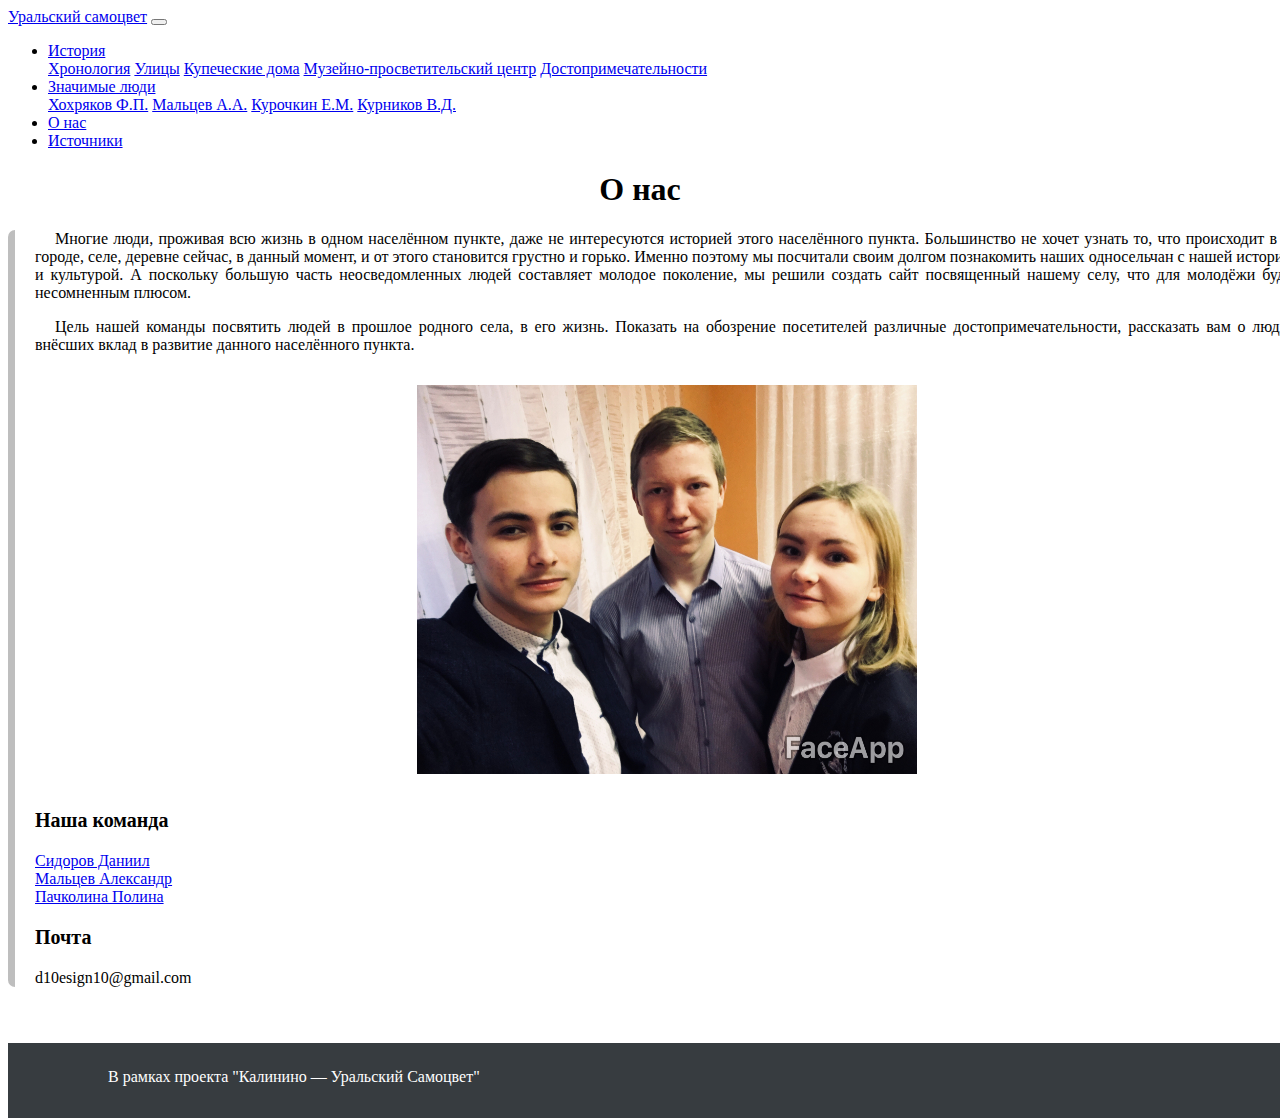
<file: about-us.html>
<html>

<head>
    <link rel="stylesheet" href="https://cdn.jsdelivr.net/npm/bootstrap@4.6.0/dist/css/bootstrap.min.css"
        integrity="sha384-B0vP5xmATw1+K9KRQjQERJvTumQW0nPEzvF6L/Z6nronJ3oUOFUFpCjEUQouq2+l" crossorigin="anonymous">
    <script src="https://code.jquery.com/jquery-3.5.1.slim.min.js"
        integrity="sha384-DfXdz2htPH0lsSSs5nCTpuj/zy4C+OGpamoFVy38MVBnE+IbbVYUew+OrCXaRkfj"
        crossorigin="anonymous"></script>
    <script src="https://cdn.jsdelivr.net/npm/bootstrap@4.6.0/dist/js/bootstrap.bundle.min.js"
        integrity="sha384-Piv4xVNRyMGpqkS2by6br4gNJ7DXjqk09RmUpJ8jgGtD7zP9yug3goQfGII0yAns"
        crossorigin="anonymous"></script>
    <link rel="stylesheet" href="custom.css">
</head>

<body>
    <nav class="navbar navbar-expand-lg navbar-dark bg-dark" style="margin-bottom: 20px;">
        <a class="navbar-brand" href="index.html">Уральский самоцвет</a>
        <button class="navbar-toggler" type="button" data-toggle="collapse" data-target="#navbarNavAltMarkup"
            aria-controls="navbarNavAltMarkup" aria-expanded="false" aria-label="Toggle navigation">
            <span class="navbar-toggler-icon"></span>
        </button>
        <div class="collapse navbar-collapse" id="navbarNavAltMarkup">
            <ul class="navbar-nav">
                <li class="nav-item dropdown">
                    <a class="nav-link dropdown-toggle" href="#" id="navbarDropdownMenuLink" role="button"
                        data-toggle="dropdown" aria-haspopup="true" aria-expanded="false">
                        История
                    </a>
                    <div class="dropdown-menu" aria-labelledby="navbarDropdownMenuLink">
                        <a class="dropdown-item" href="chronology.html">Хронология</a>
                        <a class="dropdown-item" href="streets.html">Улицы</a>
                        <a class="dropdown-item" href="merchant-houses.html">Купеческие дома</a>
                        <a class="dropdown-item" href="museum.html">Музейно-просветительский центр</a>
                        <a class="dropdown-item" href="#">Достопримечательности</a>
                    </div>
                </li>
                <li class="nav-item dropdown">
                    <a class="nav-link dropdown-toggle" href="#" id="navbarDropdownMenuLink" role="button"
                        data-toggle="dropdown" aria-haspopup="true" aria-expanded="false">
                        Значимые люди
                    </a>
                    <div class="dropdown-menu" aria-labelledby="navbarDropdownMenuLink">
                        <a class="dropdown-item" href="hohryakov.html">Хохряков Ф.П.</a>
                        <a class="dropdown-item" href="malcev.html">Мальцев А.А.</a>
                        <a class="dropdown-item" href="kyrochkin.html">Курочкин Е.М.</a>
                        <a class="dropdown-item" href="kyrnikov.html">Курников В.Д.</a>
                    </div>
                </li>
                <li class="nav-item">
                    <a class="nav-link" href="about-us.html">О нас</a>
                </li>
                <li class="nav-item">
                    <a class="nav-link" href="primary-sources.html">Источники</a>
                </li>

            </ul>
        </div>
    </nav>
    <h1>
        <div class="title">
            О нас
        </div>
    </h1>
    <div class="container">
        <div class="row">
            <div class="content">
                <p align="justify" style="text-indent: 20px;">
                    Многие люди, проживая всю жизнь в одном населённом пункте, даже не интересуются историей этого
                    населённого пункта. Большинство не хочет узнать то, что
                    происходит в их городе, селе, деревне сейчас, в данный момент, и от этого становится грустно и
                    горько. Именно поэтому мы посчитали своим
                    долгом познакомить наших односельчан с нашей историей и культурой.
                    А поскольку большую часть неосведомленных людей составляет молодое поколение, мы решили
                    создать сайт посвященный нашему селу, что для молодёжи будет несомненным плюсом.
                </p>
                <p align="justify" style="text-indent: 20px;">
                    Цель нашей команды посвятить людей в прошлое родного села, в его жизнь. Показать на
                    обозрение посетителей различные достопримечательности, рассказать вам о людях, внёсших вклад в
                    развитие данного населённого пункта.
                </p>

                <p class="img-md-center"><img src="images/about-us/1.jpg" class="full-img3" alt="team"></p>

                <p class="left-title">
                    Наша команда
                </p>
                <p>
                    <a href="https://vk.com/s1en_den">Сидоров Даниил</a><br>
                    <a href="https://vk.com/id585962897">Мальцев Александр</a><br>
                    <a href="https://vk.com/lina_pachkolina">Пачколина Полина</a><br>
                </p>
                <p class="left-title">
                    Почта
                </p>
                <p>
                    d10esign10@gmail.com
                </p>
            </div>
        </div>
    </div>
    </div>

    <footer class="footer">
        <p class="footer-text">В рамках проекта "Калинино — Уральский Самоцвет"
        </p>
    </footer>
</body>

</html>
</file>
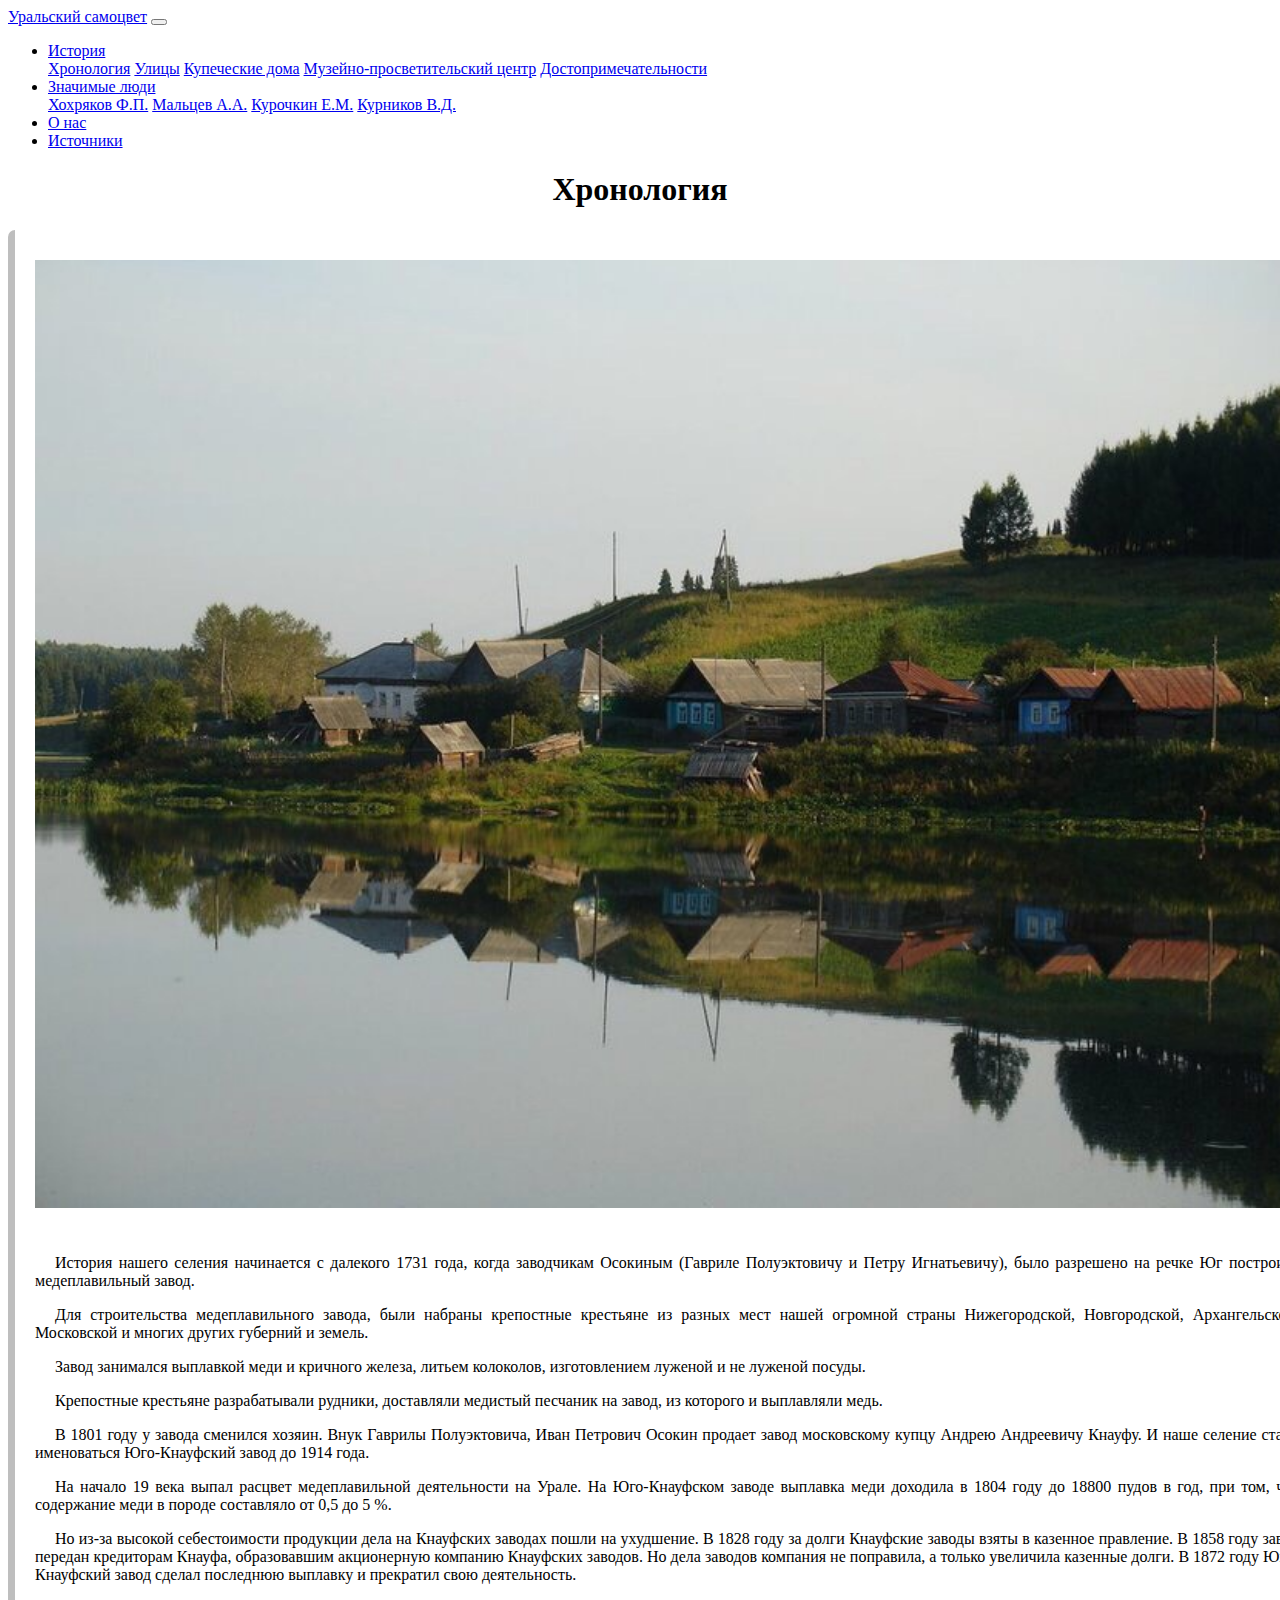
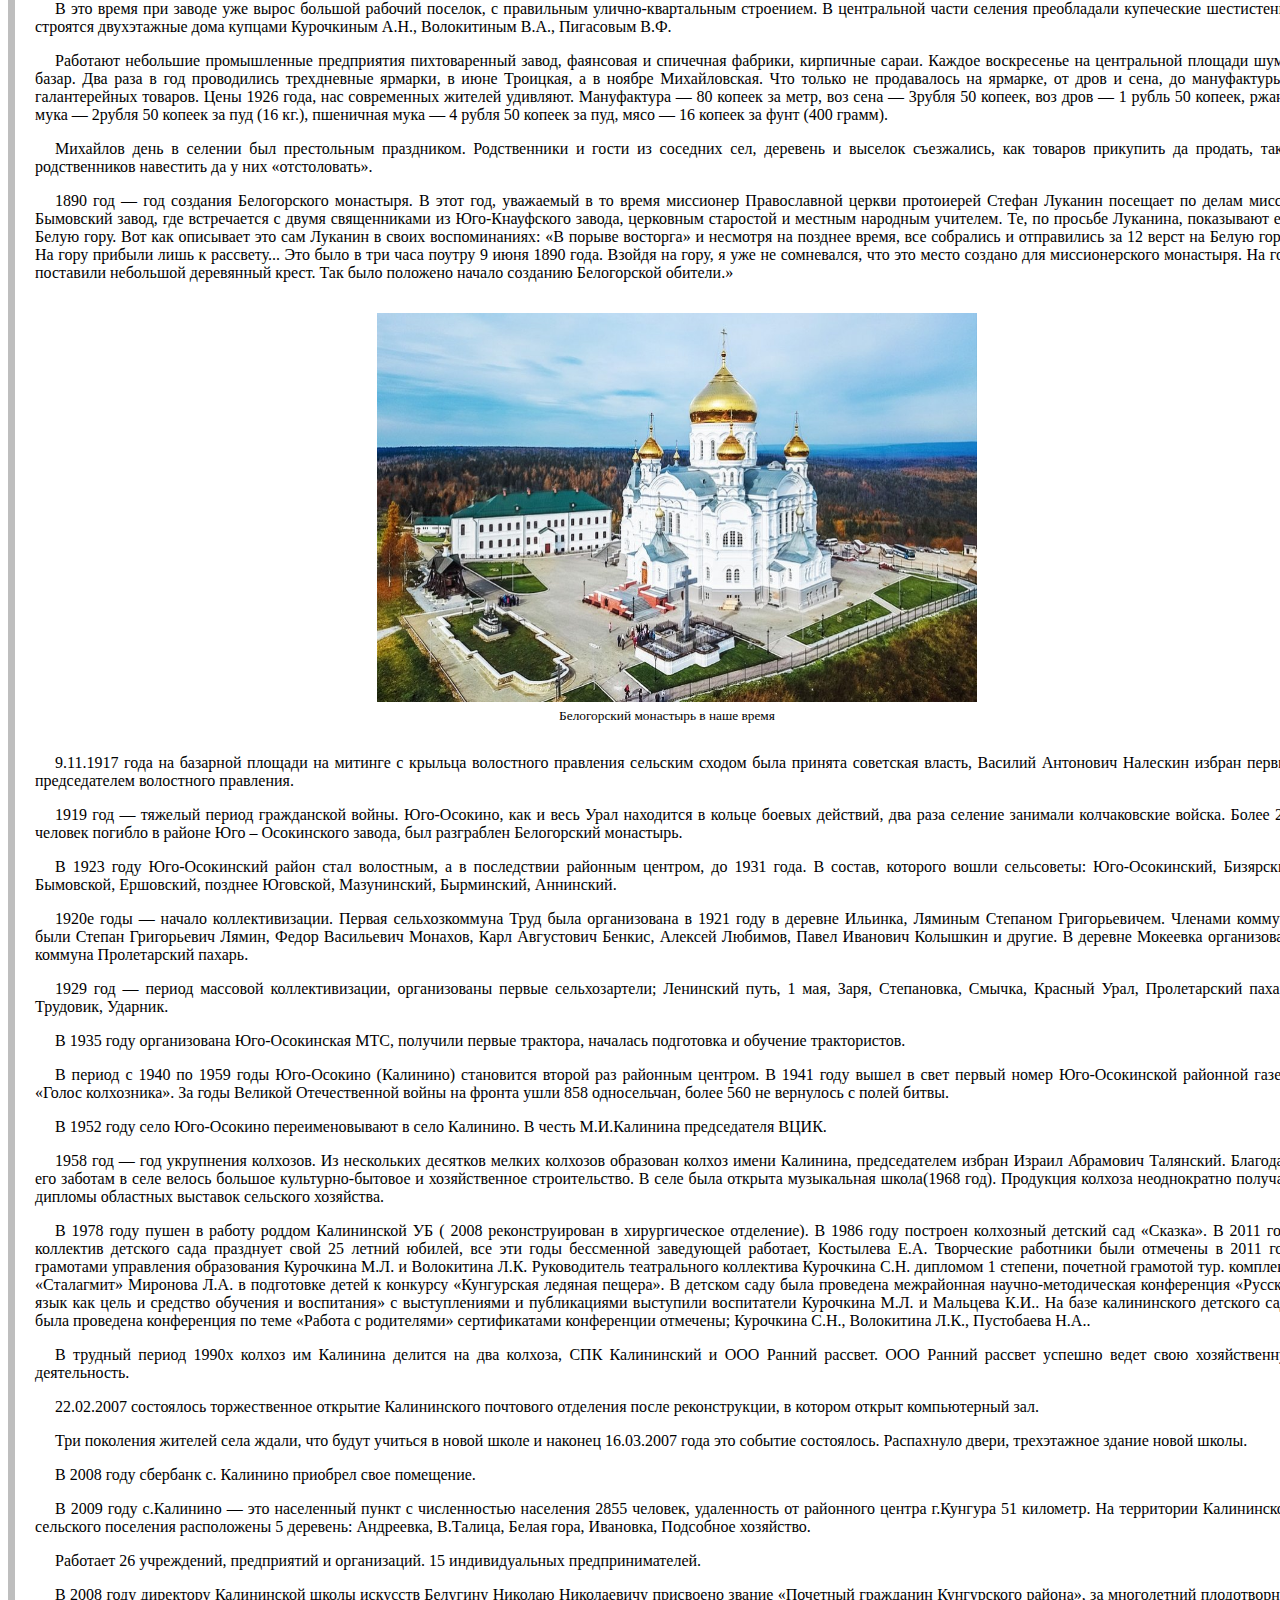
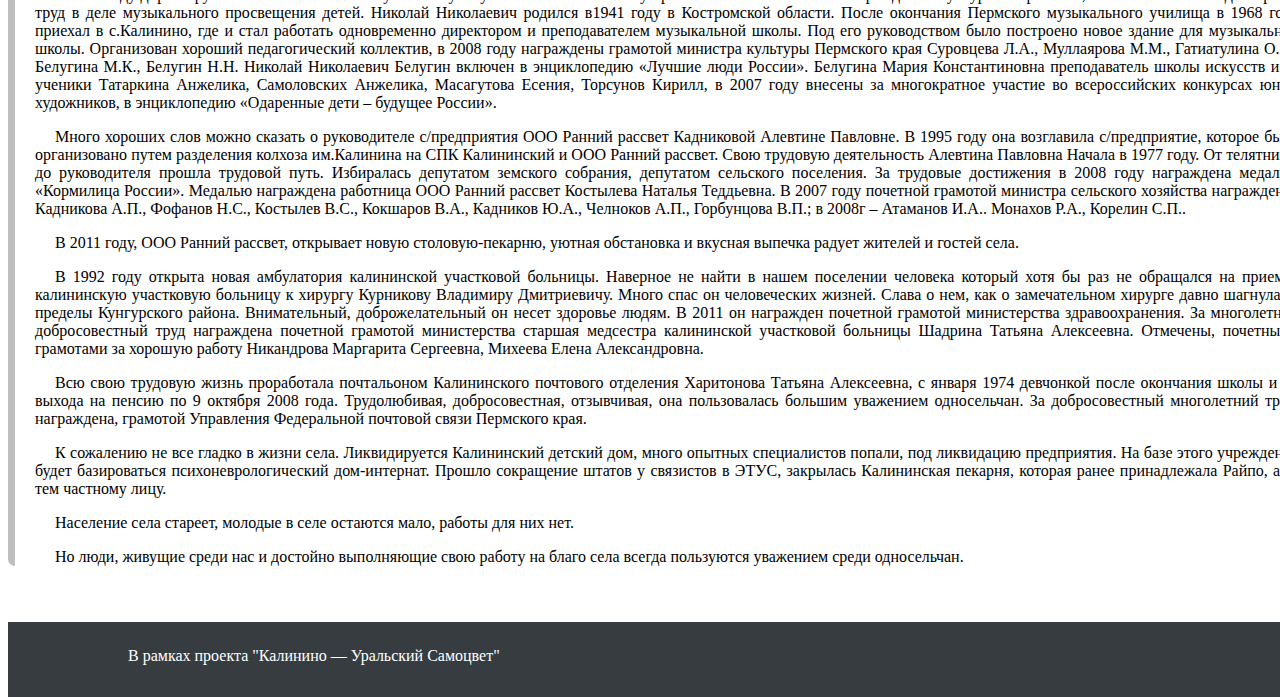
<file: chronology.html>
<html>

<head>
    <link rel="stylesheet" href="https://cdn.jsdelivr.net/npm/bootstrap@4.6.0/dist/css/bootstrap.min.css"
        integrity="sha384-B0vP5xmATw1+K9KRQjQERJvTumQW0nPEzvF6L/Z6nronJ3oUOFUFpCjEUQouq2+l" crossorigin="anonymous">
    <script src="https://code.jquery.com/jquery-3.5.1.slim.min.js"
        integrity="sha384-DfXdz2htPH0lsSSs5nCTpuj/zy4C+OGpamoFVy38MVBnE+IbbVYUew+OrCXaRkfj"
        crossorigin="anonymous"></script>
    <script src="https://cdn.jsdelivr.net/npm/bootstrap@4.6.0/dist/js/bootstrap.bundle.min.js"
        integrity="sha384-Piv4xVNRyMGpqkS2by6br4gNJ7DXjqk09RmUpJ8jgGtD7zP9yug3goQfGII0yAns"
        crossorigin="anonymous"></script>
    <link rel="stylesheet" href="custom.css">
    <style>
        p {
            /*красная строка*/
            text-indent: 20px;
        }
    </style>
</head>

<body>
    <nav class="navbar navbar-expand-lg navbar-dark bg-dark" style="margin-bottom: 20px;">
        <a class="navbar-brand" href="index.html">Уральский самоцвет</a>
        <button class="navbar-toggler" type="button" data-toggle="collapse" data-target="#navbarNavAltMarkup"
            aria-controls="navbarNavAltMarkup" aria-expanded="false" aria-label="Toggle navigation">
            <span class="navbar-toggler-icon"></span>
        </button>
        <div class="collapse navbar-collapse" id="navbarNavAltMarkup">
            <ul class="navbar-nav">
                <li class="nav-item dropdown">
                    <a class="nav-link dropdown-toggle" href="#" id="navbarDropdownMenuLink" role="button"
                        data-toggle="dropdown" aria-haspopup="true" aria-expanded="false">
                        История
                    </a>
                    <div class="dropdown-menu" aria-labelledby="navbarDropdownMenuLink">
                        <a class="dropdown-item" href="chronology.html">Хронология</a>
                        <a class="dropdown-item" href="streets.html">Улицы</a>
                        <a class="dropdown-item" href="merchant-houses.html">Купеческие дома</a>
                        <a class="dropdown-item" href="museum.html">Музейно-просветительский центр</a>
                        <a class="dropdown-item" href="#">Достопримечательности</a>
                    </div>
                </li>
                <li class="nav-item dropdown">
                    <a class="nav-link dropdown-toggle" href="#" id="navbarDropdownMenuLink" role="button"
                        data-toggle="dropdown" aria-haspopup="true" aria-expanded="false">
                        Значимые люди
                    </a>
                    <div class="dropdown-menu" aria-labelledby="navbarDropdownMenuLink">
                        <a class="dropdown-item" href="hohryakov.html">Хохряков Ф.П.</a>
                        <a class="dropdown-item" href="malcev.html">Мальцев А.А.</a>
                        <a class="dropdown-item" href="kyrochkin.html">Курочкин Е.М.</a>
                        <a class="dropdown-item" href="kyrnikov.html">Курников В.Д.</a>
                    </div>
                </li>
                <li class="nav-item">
                    <a class="nav-link" href="about-us.html">О нас</a>
                </li>
                <li class="nav-item">
                    <a class="nav-link" href="primary-sources.html">Источники</a>
                </li>

            </ul>
        </div>
    </nav>
    <h1>
        <div class="title">
            Хронология
        </div>
    </h1>
    <div class="container">
        <div class="row">
            <div class="content">

                <!--Верхняя картинка, перед всем текстом-->
                <img src="images/chronology/1.png" class="full-img" alt="river and vilage">

                <p align="justify">История нашего селения начинается с далекого 1731 года, когда заводчикам Осокиным
                    (Гавриле Полуэктовичу и
                    Петру Игнатьевичу), было разрешено на речке Юг построить медеплавильный завод.
                </p>
                <p align="justify">
                    Для строительства медеплавильного завода, были набраны крепостные крестьяне из разных мест нашей
                    огромной страны Нижегородской, Новгородской, Архангельской, Московской и многих других губерний и
                    земель.
                </p>
                <p align="justify">
                    Завод занимался выплавкой меди и кричного железа, литьем колоколов, изготовлением луженой и не
                    луженой
                    посуды.
                </p>
                <p align="justify">
                    Крепостные крестьяне разрабатывали рудники, доставляли медистый песчаник на завод, из которого и
                    выплавляли медь.
                </p>
                <p align="justify">
                    В 1801 году у завода сменился хозяин. Внук Гаврилы Полуэктовича, Иван Петрович Осокин продает завод
                    московскому купцу Андрею Андреевичу Кнауфу. И наше селение стало именоваться Юго-Кнауфский завод до
                    1914
                    года.
                </p>
                <p align="justify">
                    На начало 19 века выпал расцвет медеплавильной деятельности на Урале. На Юго-Кнауфском заводе
                    выплавка
                    меди доходила в 1804 году до 18800 пудов в год, при том, что содержание меди в породе составляло от
                    0,5
                    до 5 %.
                </p>
                <p align="justify">
                    Но из-за высокой себестоимости продукции дела на Кнауфских заводах пошли на ухудшение. В 1828 году
                    за
                    долги Кнауфские заводы взяты в казенное правление. В 1858 году завод передан кредиторам Кнауфа,
                    образовавшим акционерную компанию Кнауфских заводов. Но дела заводов компания не поправила, а только
                    увеличила казенные долги. В 1872 году Юго-Кнауфский завод сделал последнюю выплавку и прекратил свою
                    деятельность.
                </p>
                <p align="justify">
                    В это время при заводе уже вырос большой рабочий поселок, с правильным улично-квартальным строением.
                    В
                    центральной части селения преобладали купеческие шестистенки, строятся двухэтажные дома купцами
                    Курочкиным А.Н., Волокитиным В.А., Пигасовым В.Ф.
                </p>
                <p align="justify">
                    Работают небольшие промышленные предприятия пихтоваренный завод, фаянсовая и спичечная фабрики,
                    кирпичные сараи. Каждое воскресенье на центральной площади шумел базар. Два раза в год проводились
                    трехдневные ярмарки, в июне Троицкая, а в ноябре Михайловская. Что только не продавалось на ярмарке,
                    от
                    дров и сена, до мануфактуры и галантерейных товаров. Цены 1926 года, нас современных жителей
                    удивляют.
                    Мануфактура — 80 копеек за метр, воз сена — 3рубля 50 копеек, воз дров — 1 рубль 50 копеек, ржаная
                    мука — 2рубля 50 копеек за пуд (16 кг.), пшеничная мука — 4 рубля 50 копеек за пуд, мясо — 16 копеек
                    за
                    фунт
                    (400 грамм).
                </p>
                <p align="justify">
                    Михайлов день в селении был престольным праздником. Родственники и гости из соседних сел, деревень и
                    выселок съезжались, как товаров прикупить да продать, так и родственников навестить да у них
                    «отстоловать».
                </p>
                <p align="justify">
                    1890 год — год создания Белогорского монастыря. В этот год, уважаемый в то время миссионер
                    Православной
                    церкви протоиерей Стефан Луканин посещает по делам миссии Бымовский завод, где встречается с двумя
                    священниками из Юго-Кнауфского завода, церковным старостой и местным народным учителем. Те, по
                    просьбе
                    Луканина, показывают ему Белую гору. Вот как описывает это сам Луканин в своих воспоминаниях: «В
                    порыве
                    восторга» и несмотря на позднее время, все собрались и отправились за 12 верст на Белую гору... На
                    гору
                    прибыли лишь к рассвету... Это было в три часа поутру 9 июня 1890 года. Взойдя на гору, я уже не
                    сомневался, что это место создано для миссионерского монастыря. На горе поставили небольшой
                    деревянный
                    крест. Так было положено начало созданию Белогорской обители.»
                </p>

                <!--Фото Белогорского монастыря в наше время-->
                <p class="img-md-center"><img src="images/chronology/2.png" class="full-img2"
                        alt="The monastery in our time"></p>
                <div class="sign" align="center">
                    Белогорский монастырь в наше время
                </div>

                <p align="justify">
                    9.11.1917 года на базарной площади на митинге с крыльца волостного правления сельским сходом была
                    принята советская власть, Василий Антонович Налескин избран первым председателем волостного
                    правления.
                </p>
                <p align="justify">
                    1919 год — тяжелый период гражданской войны. Юго-Осокино, как и весь Урал находится в кольце боевых
                    действий, два раза селение занимали колчаковские войска. Более 200 человек погибло в районе Юго –
                    Осокинского завода, был разграблен Белогорский монастырь.
                </p>
                <p align="justify">
                    В 1923 году Юго-Осокинский район стал волостным, а в последствии районным центром, до 1931 года. В
                    состав, которого вошли сельсоветы: Юго-Осокинский, Бизярский, Бымовской, Ершовский, позднее
                    Юговской,
                    Мазунинский, Бырминский, Аннинский.
                </p>
                <p align="justify">
                    1920е годы — начало коллективизации. Первая сельхозкоммуна Труд была организована в 1921 году в
                    деревне
                    Ильинка, Ляминым Степаном Григорьевичем. Членами коммуны были Степан Григорьевич Лямин, Федор
                    Васильевич
                    Монахов, Карл Августович Бенкис, Алексей Любимов, Павел Иванович Колышкин и другие. В деревне
                    Мокеевка
                    организована коммуна Пролетарский пахарь.
                </p>
                <p align="justify">
                    1929 год — период массовой коллективизации, организованы первые сельхозартели; Ленинский путь, 1
                    мая,
                    Заря, Степановка, Смычка, Красный Урал, Пролетарский пахарь, Трудовик, Ударник.
                </p>
                <p align="justify">
                    В 1935 году организована Юго-Осокинская МТС, получили первые трактора, началась подготовка и
                    обучение
                    трактористов.
                </p>
                <p align="justify">
                    В период с 1940 по 1959 годы Юго-Осокино (Калинино) становится второй раз районным центром. В 1941
                    году
                    вышел в свет первый номер Юго-Осокинской районной газеты «Голос колхозника». За годы Великой
                    Отечественной войны на фронта ушли 858 односельчан, более 560 не вернулось с полей битвы.
                </p>
                <p align="justify">
                    В 1952 году село Юго-Осокино переименовывают в село Калинино. В честь М.И.Калинина председателя
                    ВЦИК.
                </p>
                <p align="justify">
                    1958 год — год укрупнения колхозов. Из нескольких десятков мелких колхозов образован колхоз имени
                    Калинина, председателем избран Израил Абрамович Талянский. Благодаря его заботам в селе велось
                    большое
                    культурно-бытовое и хозяйственное строительство. В селе была открыта музыкальная школа(1968 год).
                    Продукция колхоза неоднократно получала дипломы областных выставок сельского хозяйства.
                </p>
                <p align="justify">
                    В 1978 году пушен в работу роддом Калининской УБ ( 2008 реконструирован в хирургическое отделение).
                    В
                    1986 году построен колхозный детский сад «Сказка». В 2011 году, коллектив детского сада празднует
                    свой
                    25 летний юбилей, все эти годы бессменной заведующей работает, Костылева Е.А. Творческие работники
                    были
                    отмечены в 2011 году грамотами управления образования Курочкина М.Л. и Волокитина Л.К. Руководитель
                    театрального коллектива Курочкина С.Н. дипломом 1 степени, почетной грамотой тур. комплекса
                    «Сталагмит»
                    Миронова Л.А. в подготовке детей к конкурсу «Кунгурская ледяная пещера». В детском саду была
                    проведена
                    межрайонная научно-методическая конференция «Русский язык как цель и средство обучения и воспитания»
                    с
                    выступлениями и публикациями выступили воспитатели Курочкина М.Л. и Мальцева К.И.. На базе
                    калининского
                    детского сада, была проведена конференция по теме «Работа с родителями» сертификатами конференции
                    отмечены; Курочкина С.Н., Волокитина Л.К., Пустобаева Н.А..
                </p>
                <p align="justify">
                    В трудный период 1990х колхоз им Калинина делится на два колхоза, СПК Калининский и ООО Ранний
                    рассвет.
                    ООО Ранний рассвет успешно ведет свою хозяйственную деятельность.
                </p>
                <p align="justify">
                    22.02.2007 состоялось торжественное открытие Калининского почтового отделения после реконструкции, в
                    котором открыт компьютерный зал.
                </p>
                <p align="justify">
                    Три поколения жителей села ждали, что будут учиться в новой школе и наконец 16.03.2007 года это
                    событие
                    состоялось. Распахнуло двери, трехэтажное здание новой школы.
                </p>
                <p align="justify">
                    В 2008 году сбербанк с. Калинино приобрел свое помещение.
                </p>
                <p align="justify">
                    В 2009 году с.Калинино — это населенный пункт с численностью населения 2855 человек, удаленность от
                    районного центра г.Кунгура 51 километр. На территории Калининского сельского поселения расположены 5
                    деревень: Андреевка, В.Талица, Белая гора, Ивановка, Подсобное хозяйство.
                </p>
                <p align="justify">
                    Работает 26 учреждений, предприятий и организаций. 15 индивидуальных предпринимателей.
                </p>
                <p align="justify">
                    В 2008 году директору Калининской школы искусств Белугину Николаю Николаевичу присвоено звание
                    «Почетный
                    гражданин Кунгурского района», за многолетний плодотворный труд в деле музыкального просвещения
                    детей.
                    Николай Николаевич родился в1941 году в Костромской области. После окончания Пермского музыкального
                    училища в 1968 году приехал в с.Калинино, где и стал работать одновременно директором и
                    преподавателем
                    музыкальной школы. Под его руководством было построено новое здание для музыкальной школы.
                    Организован
                    хороший педагогический коллектив, в 2008 году награждены грамотой министра культуры Пермского края
                    Суровцева Л.А., Муллаярова М.М., Гатиатулина О.Н., Белугина М.К., Белугин Н.Н. Николай Николаевич
                    Белугин включен в энциклопедию «Лучшие люди России». Белугина Мария Константиновна преподаватель
                    школы
                    искусств и ее ученики Татаркина Анжелика, Самоловских Анжелика, Масагутова Есения, Торсунов Кирилл,
                    в
                    2007 году внесены за многократное участие во всероссийских конкурсах юных художников, в энциклопедию
                    «Одаренные дети – будущее России».
                </p>
                <p align="justify">
                    Много хороших слов можно сказать о руководителе с/предприятия ООО Ранний рассвет Кадниковой Алевтине
                    Павловне. В 1995 году она возглавила с/предприятие, которое было организовано путем разделения
                    колхоза
                    им.Калинина на СПК Калининский и ООО Ранний рассвет. Свою трудовую деятельность Алевтина Павловна
                    Начала
                    в 1977 году. От телятницы до руководителя прошла трудовой путь. Избиралась депутатом земского
                    собрания,
                    депутатом сельского поселения. За трудовые достижения в 2008 году награждена медалью «Кормилица
                    России».
                    Медалью награждена работница ООО Ранний рассвет Костылева Наталья Теддьевна. В 2007 году почетной
                    грамотой министра сельского хозяйства награждены: Кадникова А.П., Фофанов Н.С., Костылев В.С.,
                    Кокшаров
                    В.А., Кадников Ю.А., Челноков А.П., Горбунцова В.П.; в 2008г – Атаманов И.А.. Монахов Р.А., Корелин
                    С.П..
                </p>
                <p align="justify">
                    В 2011 году, ООО Ранний рассвет, открывает новую столовую-пекарню, уютная обстановка и вкусная
                    выпечка
                    радует жителей и гостей села.
                </p>
                <p align="justify">
                    В 1992 году открыта новая амбулатория калининской участковой больницы. Наверное не найти в нашем
                    поселении человека который хотя бы раз не обращался на прием в калининскую участковую больницу к
                    хирургу
                    Курникову Владимиру Дмитриевичу. Много спас он человеческих жизней. Слава о нем, как о замечательном
                    хирурге давно шагнула за пределы Кунгурского района. Внимательный, доброжелательный он несет
                    здоровье
                    людям. В 2011 он награжден почетной грамотой министерства здравоохранения. За многолетний
                    добросовестный
                    труд награждена почетной грамотой министерства старшая медсестра калининской участковой больницы
                    Шадрина
                    Татьяна Алексеевна. Отмечены, почетными грамотами за хорошую работу Никандрова Маргарита Сергеевна,
                    Михеева Елена Александровна.
                </p>
                <p align="justify">
                    Всю свою трудовую жизнь проработала почтальоном Калининского почтового отделения Харитонова Татьяна
                    Алексеевна, с января 1974 девчонкой после окончания школы и до выхода на пенсию по 9 октября 2008
                    года.
                    Трудолюбивая, добросовестная, отзывчивая, она пользовалась большим уважением односельчан. За
                    добросовестный многолетний труд, награждена, грамотой Управления Федеральной почтовой связи
                    Пермского
                    края.
                </p>
                <p align="justify">
                    К сожалению не все гладко в жизни села. Ликвидируется Калининский детский дом, много опытных
                    специалистов попали, под ликвидацию предприятия. На базе этого учреждения будет базироваться
                    психоневрологический дом-интернат. Прошло сокращение штатов у связистов в ЭТУС, закрылась
                    Калининская
                    пекарня, которая ранее принадлежала Райпо, а за тем частному лицу.
                </p>
                <p align="justify">
                    Население села стареет, молодые в селе остаются мало, работы для них нет.
                </p>
                <p align="justify">
                    Но люди, живущие среди нас и достойно выполняющие свою работу на благо села всегда пользуются
                    уважением
                    среди односельчан.
                </p>
            </div>
        </div>
    </div>
    <footer class="footer">
        <p class="footer-text">В рамках проекта "Калинино — Уральский Самоцвет"
        </p>
    </footer>
</body>

</html>
</file>
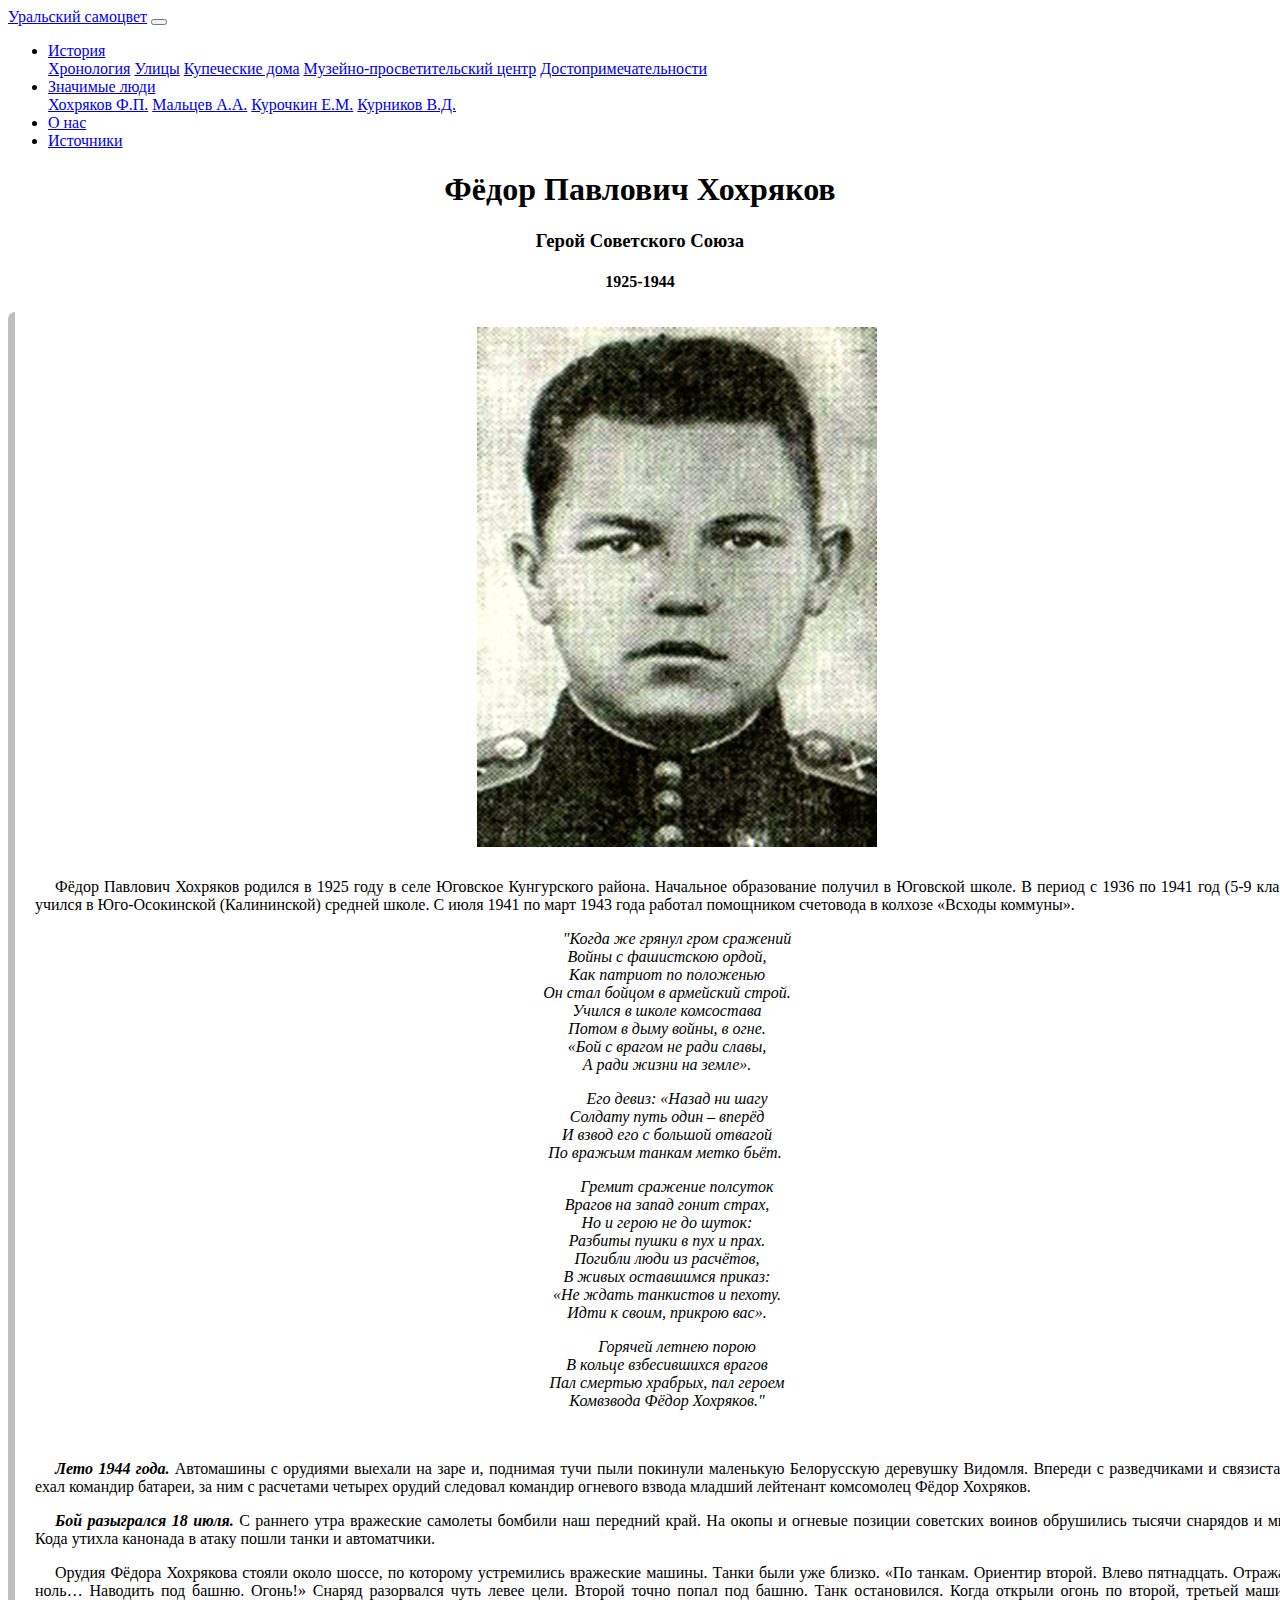
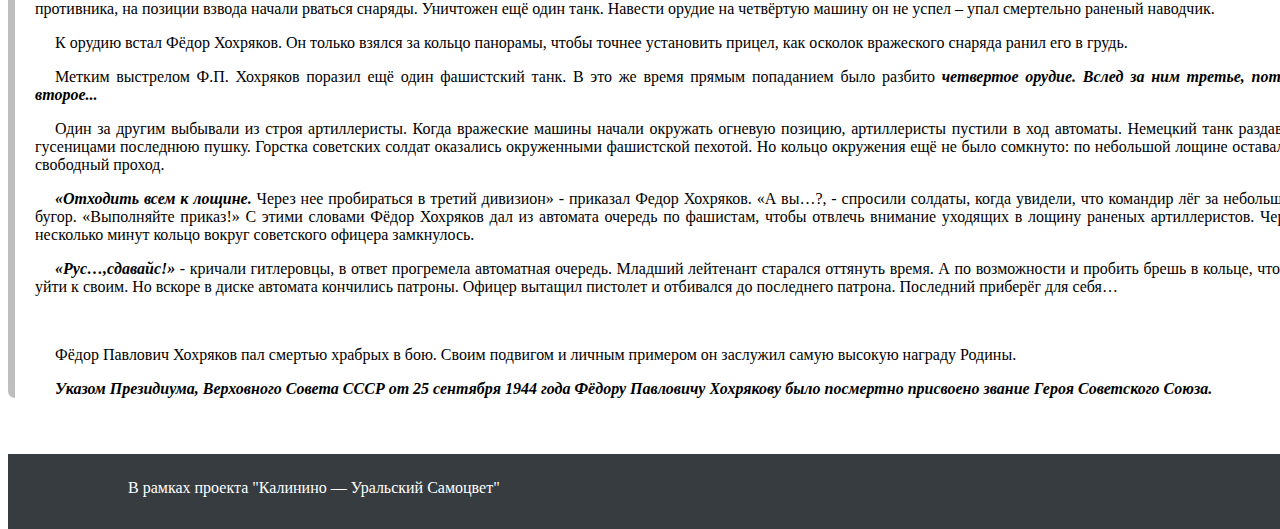
<file: hohryakov.html>
<html>

<head>
    <link rel="stylesheet" href="https://cdn.jsdelivr.net/npm/bootstrap@4.6.0/dist/css/bootstrap.min.css"
        integrity="sha384-B0vP5xmATw1+K9KRQjQERJvTumQW0nPEzvF6L/Z6nronJ3oUOFUFpCjEUQouq2+l" crossorigin="anonymous">
    <script src="https://code.jquery.com/jquery-3.5.1.slim.min.js"
        integrity="sha384-DfXdz2htPH0lsSSs5nCTpuj/zy4C+OGpamoFVy38MVBnE+IbbVYUew+OrCXaRkfj"
        crossorigin="anonymous"></script>
    <script src="https://cdn.jsdelivr.net/npm/bootstrap@4.6.0/dist/js/bootstrap.bundle.min.js"
        integrity="sha384-Piv4xVNRyMGpqkS2by6br4gNJ7DXjqk09RmUpJ8jgGtD7zP9yug3goQfGII0yAns"
        crossorigin="anonymous"></script>
    <link rel="stylesheet" href="custom.css">
    <style>
        p {
            /*красная строка*/
            text-indent: 20px;
        }
    </style>
</head>

<body>
    <nav class="navbar navbar-expand-lg navbar-dark bg-dark" style="margin-bottom: 20px;">
        <a class="navbar-brand" href="index.html">Уральский самоцвет</a>
        <button class="navbar-toggler" type="button" data-toggle="collapse" data-target="#navbarNavAltMarkup"
            aria-controls="navbarNavAltMarkup" aria-expanded="false" aria-label="Toggle navigation">
            <span class="navbar-toggler-icon"></span>
        </button>
        <div class="collapse navbar-collapse" id="navbarNavAltMarkup">
            <ul class="navbar-nav">
                <li class="nav-item dropdown">
                    <a class="nav-link dropdown-toggle" href="#" id="navbarDropdownMenuLink" role="button"
                        data-toggle="dropdown" aria-haspopup="true" aria-expanded="false">
                        История
                    </a>
                    <div class="dropdown-menu" aria-labelledby="navbarDropdownMenuLink">
                        <a class="dropdown-item" href="chronology.html">Хронология</a>
                        <a class="dropdown-item" href="streets.html">Улицы</a>
                        <a class="dropdown-item" href="merchant-houses.html">Купеческие дома</a>
                        <a class="dropdown-item" href="museum.html">Музейно-просветительский центр</a>
                        <a class="dropdown-item" href="#">Достопримечательности</a>
                    </div>
                </li>
                <li class="nav-item dropdown">
                    <a class="nav-link dropdown-toggle" href="#" id="navbarDropdownMenuLink" role="button"
                        data-toggle="dropdown" aria-haspopup="true" aria-expanded="false">
                        Значимые люди
                    </a>
                    <div class="dropdown-menu" aria-labelledby="navbarDropdownMenuLink">
                        <a class="dropdown-item" href="hohryakov.html">Хохряков Ф.П.</a>
                        <a class="dropdown-item" href="malcev.html">Мальцев А.А.</a>
                        <a class="dropdown-item" href="kyrochkin.html">Курочкин Е.М.</a>
                        <a class="dropdown-item" href="kyrnikov.html">Курников В.Д.</a>
                    </div>
                </li>
                <li class="nav-item">
                    <a class="nav-link" href="about-us.html">О нас</a>
                </li>
                <li class="nav-item">
                    <a class="nav-link" href="primary-sources.html">Источники</a>
                </li>

            </ul>
        </div>
    </nav>
    <h1>
        <div class="title">
            Фёдор Павлович Хохряков
        </div>
    </h1>
    <h3>
        <div class="title">
            Герой Советского Союза
        </div>
    </h3>
    <h4>
        <div class="title">
            1925-1944
        </div>
    </h4>
    <div class="container">
        <div class="row">
            <div class="content">
                <p class="img-md-center"><img src="images/hohryakov/main.png" class="ver-img" alt="team"></p>
                <p align="justify">
                    Фёдор Павлович Хохряков родился в 1925 году в селе Юговское Кунгурского района. Начальное
                    образование получил
                    в Юговской школе. В период с 1936 по 1941 год (5-9 класс)
                    учился в Юго-Осокинской (Калининской) средней школе.
                    С июля 1941 по март 1943 года работал помощником
                    счетовода в колхозе «Всходы коммуны».
                </p>
                <p align="center">
                    <i>"Когда же грянул гром сражений<br>
                        Войны с фашистскою ордой,<br>
                        Как патриот по положенью <br>
                        Он стал бойцом в армейский строй.<br>
                        Учился в школе комсостава<br>
                        Потом в дыму войны, в огне.<br>
                        «Бой с врагом не ради славы,<br>
                        А ради жизни на земле».</i>
                </p>
                <p align="center">
                    <i>Его девиз: «Назад ни шагу<br>
                        Солдату путь один – вперёд<br>
                        И взвод его с большой отвагой <br>
                        По вражьим танкам метко бьёт. <br></i>
                </p>
                <p align="center">
                    <i>Гремит сражение полсуток<br>
                        Врагов на запад гонит страх, <br>
                        Но и герою не до шуток:<br>
                        Разбиты пушки в пух и прах.<br>
                        Погибли люди из расчётов,<br>
                        В живых оставшимся приказ:<br>
                        «Не ждать танкистов и пехоту.<br>
                        Идти к своим, прикрою вас».</i>
                </p>
                <p align="center">
                    <i>Горячей летнею порою<br>
                        В кольце взбесившихся врагов<br>
                        Пал смертью храбрых, пал героем<br>
                        Комвзвода Фёдор Хохряков."</i>
                </p>
                <div class="card" style="margin-bottom: 50px; margin-top: 50px">
                    <div class="card-body">
                        <p align="justify">
                            <b><i>Лето 1944 года.</i></b> Автомашины с орудиями выехали на заре и, поднимая тучи пыли
                            покинули маленькую
                            Белорусскую деревушку Видомля. Впереди с разведчиками и связистами ехал командир батареи, за
                            ним с
                            расчетами четырех орудий следовал командир огневого взвода младший лейтенант комсомолец
                            Фёдор
                            Хохряков.
                        </p>
                        <p align="justify">
                            <b><i>Бой разыгрался 18 июля.</i></b> С раннего утра вражеские самолеты бомбили наш передний
                            край. На окопы и
                            огневые позиции советских воинов обрушились тысячи снарядов и мин. Кода утихла канонада в
                            атаку
                            пошли танки и автоматчики.
                        </p>
                        <p align="justify">
                            Орудия Фёдора Хохрякова стояли около шоссе, по которому устремились вражеские машины. Танки
                            были уже
                            близко. «По танкам. Ориентир второй. Влево пятнадцать. Отражать ноль… Наводить под башню.
                            Огонь!»
                            Снаряд разорвался чуть левее цели. Второй точно попал под башню. Танк остановился. Когда
                            открыли
                            огонь по второй, третьей машине противника, на позиции взвода начали рваться снаряды.
                            Уничтожен ещё
                            один танк. Навести орудие на четвёртую машину он не успел – упал смертельно раненый
                            наводчик.
                        </p>
                        <p align="justify">
                            К орудию встал Фёдор Хохряков. Он только взялся за кольцо панорамы, чтобы точнее установить
                            прицел,
                            как осколок вражеского снаряда ранил его в грудь.
                        </p>
                        <p align="justify">
                            Метким выстрелом Ф.П. Хохряков поразил ещё один фашистский танк. В это же время прямым
                            попаданием
                            было разбито <i><b>четвертое орудие.
                                    Вслед за ним третье, потом второе...</i></b>
                        </p>
                        <p align="justify">
                            Один за другим выбывали из строя артиллеристы.
                            Когда вражеские машины начали окружать огневую позицию, артиллеристы пустили в ход автоматы.
                            Немецкий танк раздавил гусеницами последнюю пушку. Горстка советских солдат оказались
                            окруженными
                            фашистской пехотой. Но кольцо окружения ещё не было сомкнуто: по небольшой лощине оставался
                            свободный проход.
                        </p>
                        <p align="justify">
                            <i><b>«Отходить всем к лощине.</i></b> Через нее пробираться в третий дивизион» - приказал
                            Федор Хохряков. «А
                            вы…?, - спросили солдаты, когда увидели, что командир лёг за небольшой бугор. «Выполняйте
                            приказ!» С
                            этими словами Фёдор Хохряков дал из автомата очередь по фашистам, чтобы отвлечь внимание
                            уходящих в
                            лощину раненых артиллеристов. Через несколько минут кольцо вокруг советского офицера
                            замкнулось.
                        </p>
                        <p align="justify">
                            <i><b>«Рус…,сдавайс!»</i></b> - кричали гитлеровцы, в ответ прогремела автоматная очередь.
                            Младший лейтенант
                            старался оттянуть время. А по возможности и пробить брешь в кольце, чтобы уйти к своим. Но
                            вскоре в
                            диске автомата кончились патроны. Офицер вытащил пистолет и отбивался до последнего патрона.
                            Последний приберёг для себя…
                        </p>
                    </div>
                </div>
                <p align="justify">
                    Фёдор Павлович Хохряков пал смертью храбрых в бою. Своим подвигом и личным примером он заслужил
                    самую высокую награду Родины.
                </p>
                <p align="justify">
                    <i><b>Указом Президиума, Верховного Совета СССР от 25 сентября 1944 года Фёдору Павловичу Хохрякову
                            было посмертно присвоено звание Героя Советского Союза.</i></b>
                </p>
            </div>
        </div>
    </div>

    <footer class="footer">
        <p class="footer-text">В рамках проекта "Калинино — Уральский Самоцвет"
        </p>
    </footer>
</body>

</html>
</file>
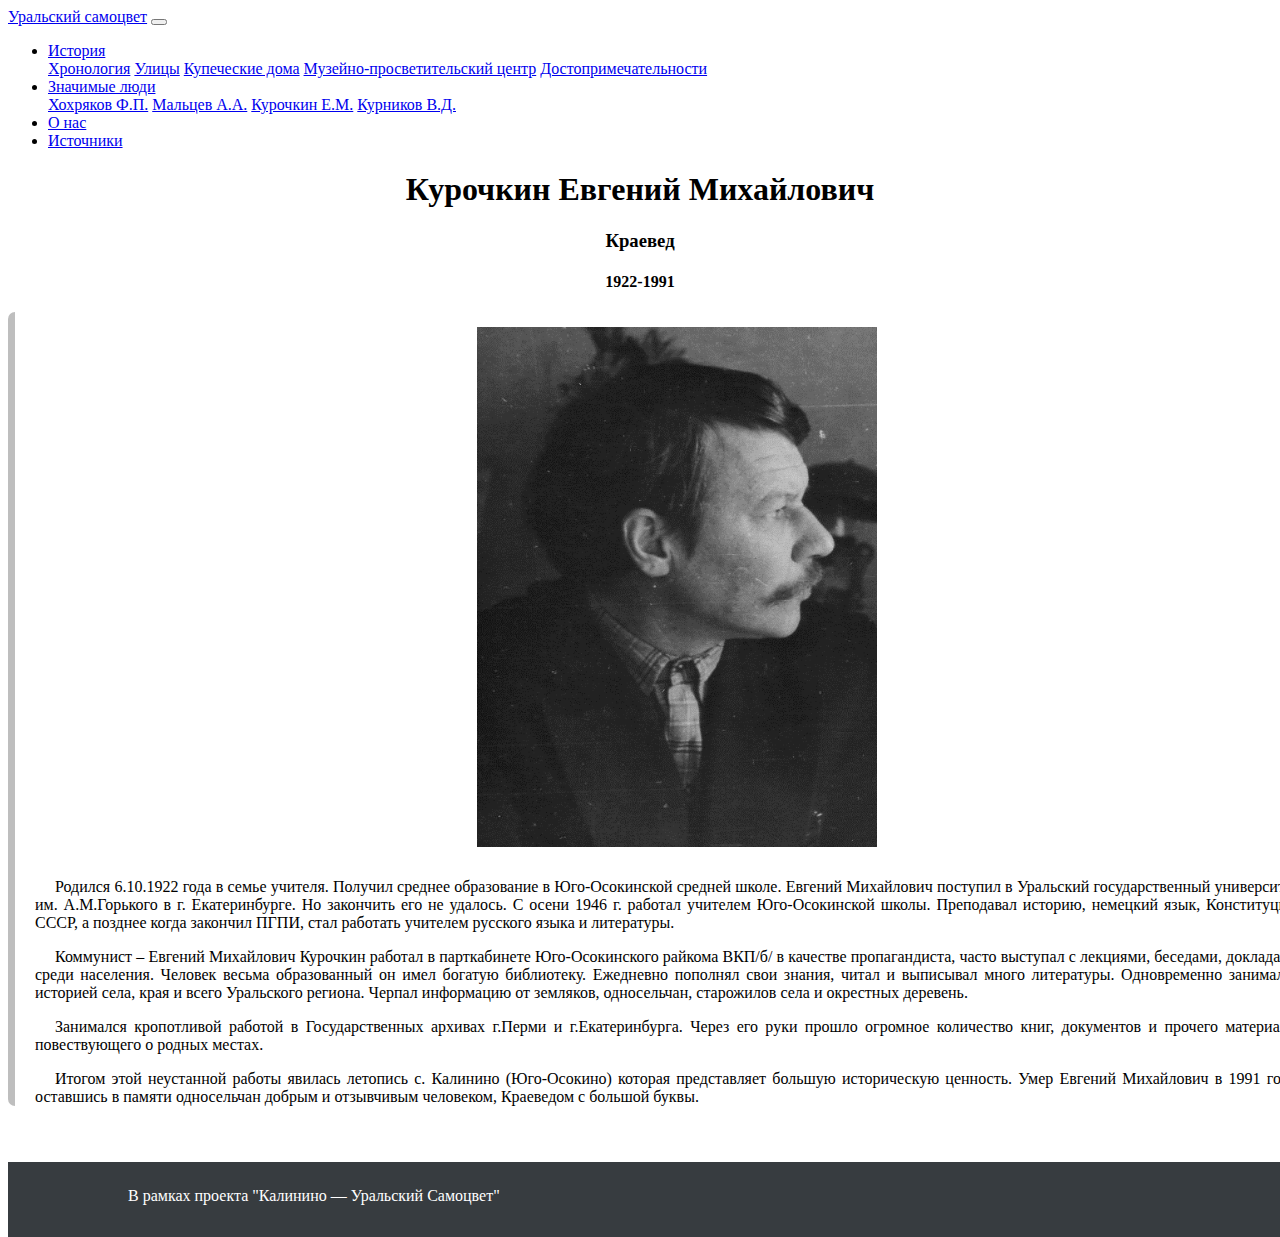
<file: kyrochkin.html>
<html>

<head>
    <link rel="stylesheet" href="https://cdn.jsdelivr.net/npm/bootstrap@4.6.0/dist/css/bootstrap.min.css"
        integrity="sha384-B0vP5xmATw1+K9KRQjQERJvTumQW0nPEzvF6L/Z6nronJ3oUOFUFpCjEUQouq2+l" crossorigin="anonymous">
    <script src="https://code.jquery.com/jquery-3.5.1.slim.min.js"
        integrity="sha384-DfXdz2htPH0lsSSs5nCTpuj/zy4C+OGpamoFVy38MVBnE+IbbVYUew+OrCXaRkfj"
        crossorigin="anonymous"></script>
    <script src="https://cdn.jsdelivr.net/npm/bootstrap@4.6.0/dist/js/bootstrap.bundle.min.js"
        integrity="sha384-Piv4xVNRyMGpqkS2by6br4gNJ7DXjqk09RmUpJ8jgGtD7zP9yug3goQfGII0yAns"
        crossorigin="anonymous"></script>
    <link rel="stylesheet" href="custom.css">
    <style>
        p {
            /*красная строка*/
            text-indent: 20px;
        }
    </style>
</head>

<body>
    <nav class="navbar navbar-expand-lg navbar-dark bg-dark" style="margin-bottom: 20px;">
        <a class="navbar-brand" href="index.html">Уральский самоцвет</a>
        <button class="navbar-toggler" type="button" data-toggle="collapse" data-target="#navbarNavAltMarkup"
            aria-controls="navbarNavAltMarkup" aria-expanded="false" aria-label="Toggle navigation">
            <span class="navbar-toggler-icon"></span>
        </button>
        <div class="collapse navbar-collapse" id="navbarNavAltMarkup">
            <ul class="navbar-nav">
                <li class="nav-item dropdown">
                    <a class="nav-link dropdown-toggle" href="#" id="navbarDropdownMenuLink" role="button"
                        data-toggle="dropdown" aria-haspopup="true" aria-expanded="false">
                        История
                    </a>
                    <div class="dropdown-menu" aria-labelledby="navbarDropdownMenuLink">
                        <a class="dropdown-item" href="chronology.html">Хронология</a>
                        <a class="dropdown-item" href="streets.html">Улицы</a>
                        <a class="dropdown-item" href="merchant-houses.html">Купеческие дома</a>
                        <a class="dropdown-item" href="museum.html">Музейно-просветительский центр</a>
                        <a class="dropdown-item" href="#">Достопримечательности</a>
                    </div>
                </li>
                <li class="nav-item dropdown">
                    <a class="nav-link dropdown-toggle" href="#" id="navbarDropdownMenuLink" role="button"
                        data-toggle="dropdown" aria-haspopup="true" aria-expanded="false">
                        Значимые люди
                    </a>
                    <div class="dropdown-menu" aria-labelledby="navbarDropdownMenuLink">
                        <a class="dropdown-item" href="hohryakov.html">Хохряков Ф.П.</a>
                        <a class="dropdown-item" href="malcev.html">Мальцев А.А.</a>
                        <a class="dropdown-item" href="kyrochkin.html">Курочкин Е.М.</a>
                        <a class="dropdown-item" href="kyrnikov.html">Курников В.Д.</a>
                    </div>
                </li>
                <li class="nav-item">
                    <a class="nav-link" href="about-us.html">О нас</a>
                </li>
                <li class="nav-item">
                    <a class="nav-link" href="primary-sources.html">Источники</a>
                </li>

            </ul>
        </div>
    </nav>

    <h1>
        <div class="title">
            Курочкин Евгений Михайлович
        </div>
    </h1>
    <h3>
        <div class="title">
            Краевед
        </div>
    </h3>
    <h4>
        <div class="title">
            1922-1991
        </div>
    </h4>
    <div class="container">
        <div class="row">
            <div class="content">
                <p class="img-md-center"><img src="images/kyrochkin/main.png" class="ver-img" alt="team"></p>
                <p align="justify">
                    Родился 6.10.1922 года в семье учителя. Получил среднее образование в Юго-Осокинской средней школе.
                    Евгений Михайлович поступил в Уральский государственный университет им. А.М.Горького в г.
                    Екатеринбурге. Но закончить его не удалось. С осени 1946 г. работал учителем Юго-Осокинской школы.
                    Преподавал историю, немецкий язык, Конституцию СССР, а позднее когда закончил ПГПИ, стал работать
                    учителем русского языка и литературы.
                </p>
                <p align="justify">
                    Коммунист – Евгений Михайлович Курочкин работал в парткабинете Юго-Осокинского райкома ВКП/б/ в
                    качестве пропагандиста, часто выступал с лекциями, беседами, докладами среди населения. Человек
                    весьма образованный он имел богатую библиотеку. Ежедневно пополнял свои знания, читал и выписывал
                    много литературы. Одновременно занимался историей села, края и всего Уральского региона. Черпал
                    информацию от земляков, односельчан, старожилов села и окрестных деревень.
                </p>
                <p align="justify">
                    Занимался кропотливой работой в Государственных архивах г.Перми и г.Екатеринбурга. Через его руки
                    прошло огромное количество книг, документов и прочего материала, повествующего о родных местах.
                </p>
                <p align="justify">
                    Итогом этой неустанной работы явилась летопись с. Калинино (Юго-Осокино) которая представляет
                    большую историческую ценность. Умер Евгений Михайлович в 1991 году, оставшись в памяти односельчан
                    добрым и отзывчивым человеком, Краеведом с большой буквы.
                </p>
            </div>
        </div>
    </div>

    <footer class="footer">
        <p class="footer-text">В рамках проекта "Калинино — Уральский Самоцвет"
        </p>
    </footer>
</body>

</html>
</file>
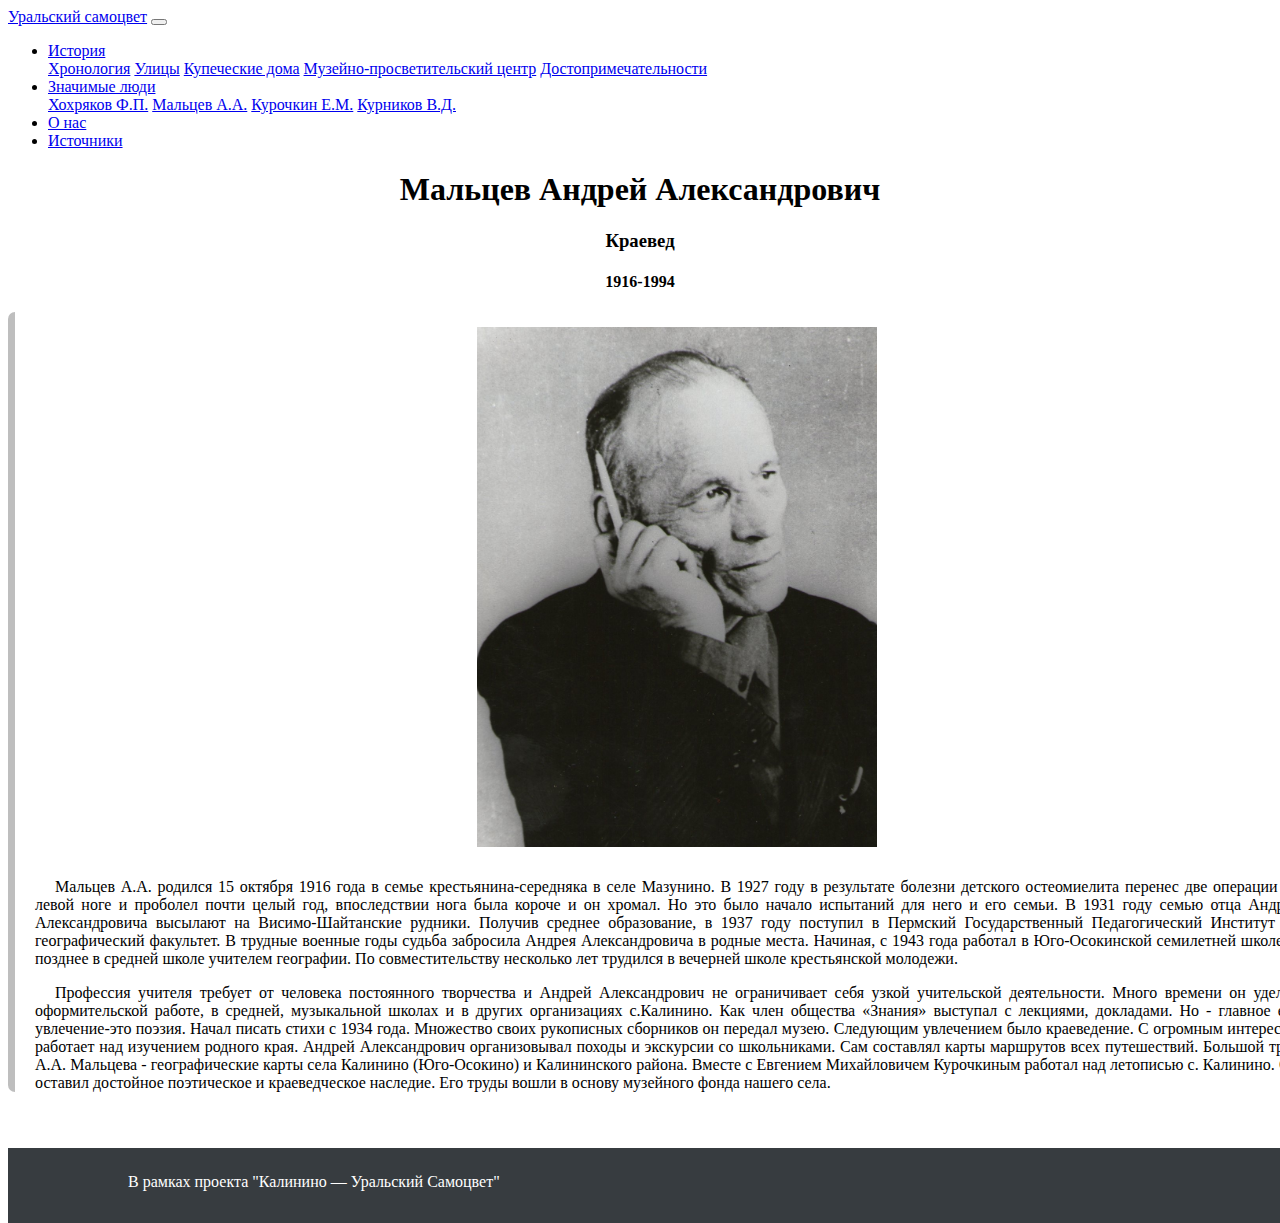
<file: malcev.html>
<html>

<head>
    <link rel="stylesheet" href="https://cdn.jsdelivr.net/npm/bootstrap@4.6.0/dist/css/bootstrap.min.css"
        integrity="sha384-B0vP5xmATw1+K9KRQjQERJvTumQW0nPEzvF6L/Z6nronJ3oUOFUFpCjEUQouq2+l" crossorigin="anonymous">
    <script src="https://code.jquery.com/jquery-3.5.1.slim.min.js"
        integrity="sha384-DfXdz2htPH0lsSSs5nCTpuj/zy4C+OGpamoFVy38MVBnE+IbbVYUew+OrCXaRkfj"
        crossorigin="anonymous"></script>
    <script src="https://cdn.jsdelivr.net/npm/bootstrap@4.6.0/dist/js/bootstrap.bundle.min.js"
        integrity="sha384-Piv4xVNRyMGpqkS2by6br4gNJ7DXjqk09RmUpJ8jgGtD7zP9yug3goQfGII0yAns"
        crossorigin="anonymous"></script>
    <link rel="stylesheet" href="custom.css">
    <style>
        p {
            /*красная строка*/
            text-indent: 20px;
        }
    </style>
</head>

<body>
    <nav class="navbar navbar-expand-lg navbar-dark bg-dark" style="margin-bottom: 20px;">
        <a class="navbar-brand" href="index.html">Уральский самоцвет</a>
        <button class="navbar-toggler" type="button" data-toggle="collapse" data-target="#navbarNavAltMarkup"
            aria-controls="navbarNavAltMarkup" aria-expanded="false" aria-label="Toggle navigation">
            <span class="navbar-toggler-icon"></span>
        </button>
        <div class="collapse navbar-collapse" id="navbarNavAltMarkup">
            <ul class="navbar-nav">
                <li class="nav-item dropdown">
                    <a class="nav-link dropdown-toggle" href="#" id="navbarDropdownMenuLink" role="button"
                        data-toggle="dropdown" aria-haspopup="true" aria-expanded="false">
                        История
                    </a>
                    <div class="dropdown-menu" aria-labelledby="navbarDropdownMenuLink">
                        <a class="dropdown-item" href="chronology.html">Хронология</a>
                        <a class="dropdown-item" href="streets.html">Улицы</a>
                        <a class="dropdown-item" href="merchant-houses.html">Купеческие дома</a>
                        <a class="dropdown-item" href="museum.html">Музейно-просветительский центр</a>
                        <a class="dropdown-item" href="#">Достопримечательности</a>
                    </div>
                </li>
                <li class="nav-item dropdown">
                    <a class="nav-link dropdown-toggle" href="#" id="navbarDropdownMenuLink" role="button"
                        data-toggle="dropdown" aria-haspopup="true" aria-expanded="false">
                        Значимые люди
                    </a>
                    <div class="dropdown-menu" aria-labelledby="navbarDropdownMenuLink">
                        <a class="dropdown-item" href="hohryakov.html">Хохряков Ф.П.</a>
                        <a class="dropdown-item" href="malcev.html">Мальцев А.А.</a>
                        <a class="dropdown-item" href="kyrochkin.html">Курочкин Е.М.</a>
                        <a class="dropdown-item" href="kyrnikov.html">Курников В.Д.</a>
                    </div>
                </li>
                <li class="nav-item">
                    <a class="nav-link" href="about-us.html">О нас</a>
                </li>
                <li class="nav-item">
                    <a class="nav-link" href="primary-sources.html">Источники</a>
                </li>

            </ul>
        </div>
    </nav>

    <h1>
        <div class="title">
            Мальцев Андрей Александрович
        </div>
    </h1>
    <h3>
        <div class="title">
            Краевед
        </div>
    </h3>
    <h4>
        <div class="title">
            1916-1994
        </div>
    </h4>
    <div class="container">
        <div class="row">
            <div class="content">
                <p class="img-md-center"><img src="images/malcev/main.png" class="ver-img" alt="team"></p>
                <p align="justify">
                    Мальцев А.А. родился 15 октября 1916 года в семье крестьянина-середняка в селе Мазунино. В 1927 году
                    в результате болезни детского остеомиелита перенес две операции на левой ноге и проболел почти целый
                    год, впоследствии нога была короче и он хромал. Но это было начало испытаний для него и его семьи. В
                    1931 году семью отца Андрея Александровича высылают на Висимо-Шайтанские рудники. Получив среднее
                    образование, в 1937 году поступил в Пермский Государственный Педагогический Институт на
                    географический факультет. В трудные военные годы судьба забросила Андрея Александровича в родные
                    места. Начиная, с 1943 года работал в Юго-Осокинской семилетней школе, а позднее в средней школе
                    учителем географии. По совместительству несколько лет трудился в вечерней школе крестьянской
                    молодежи.
                </p>
                <p align="justify">
                    Профессия учителя требует от человека постоянного творчества и Андрей Александрович не ограничивает
                    себя узкой учительской деятельности. Много времени он уделял оформительской работе, в средней,
                    музыкальной школах и в других организациях с.Калинино. Как член общества «Знания» выступал с
                    лекциями, докладами. Но - главное его увлечение-это поэзия. Начал писать стихи с 1934 года.
                    Множество своих рукописных сборников он передал музею. Следующим увлечением было краеведение. С
                    огромным интересом работает над изучением родного края. Андрей Александрович организовывал походы и
                    экскурсии со школьниками. Сам составлял карты маршрутов всех путешествий. Большой труд А.А. Мальцева
                    - географические карты села Калинино (Юго-Осокино) и Калининского района. Вместе с Евгением
                    Михайловичем Курочкиным работал над летописью с. Калинино. Он оставил достойное поэтическое и
                    краеведческое наследие. Его труды вошли в основу музейного фонда нашего села.
                </p>
            </div>
        </div>
    </div>

    <footer class="footer">
        <p class="footer-text">В рамках проекта "Калинино — Уральский Самоцвет"
        </p>
    </footer>
</body>

</html>
</file>
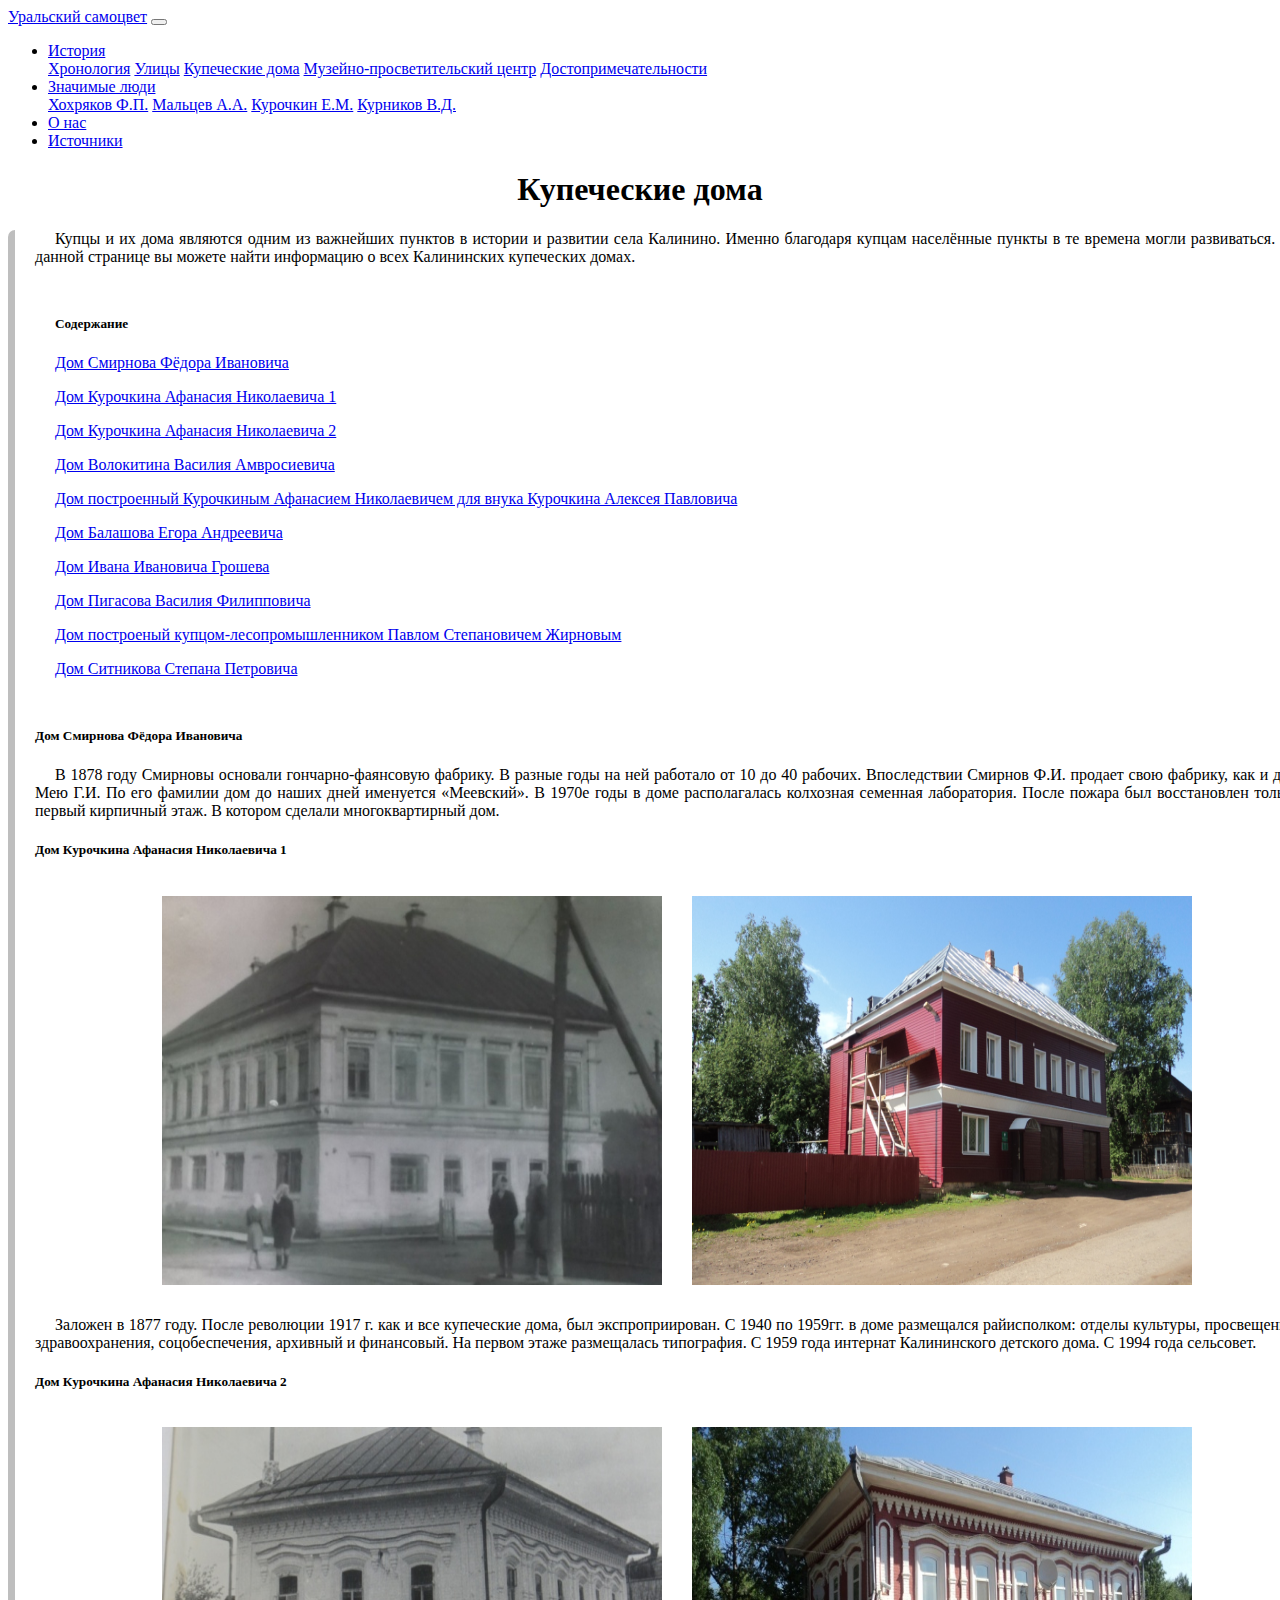
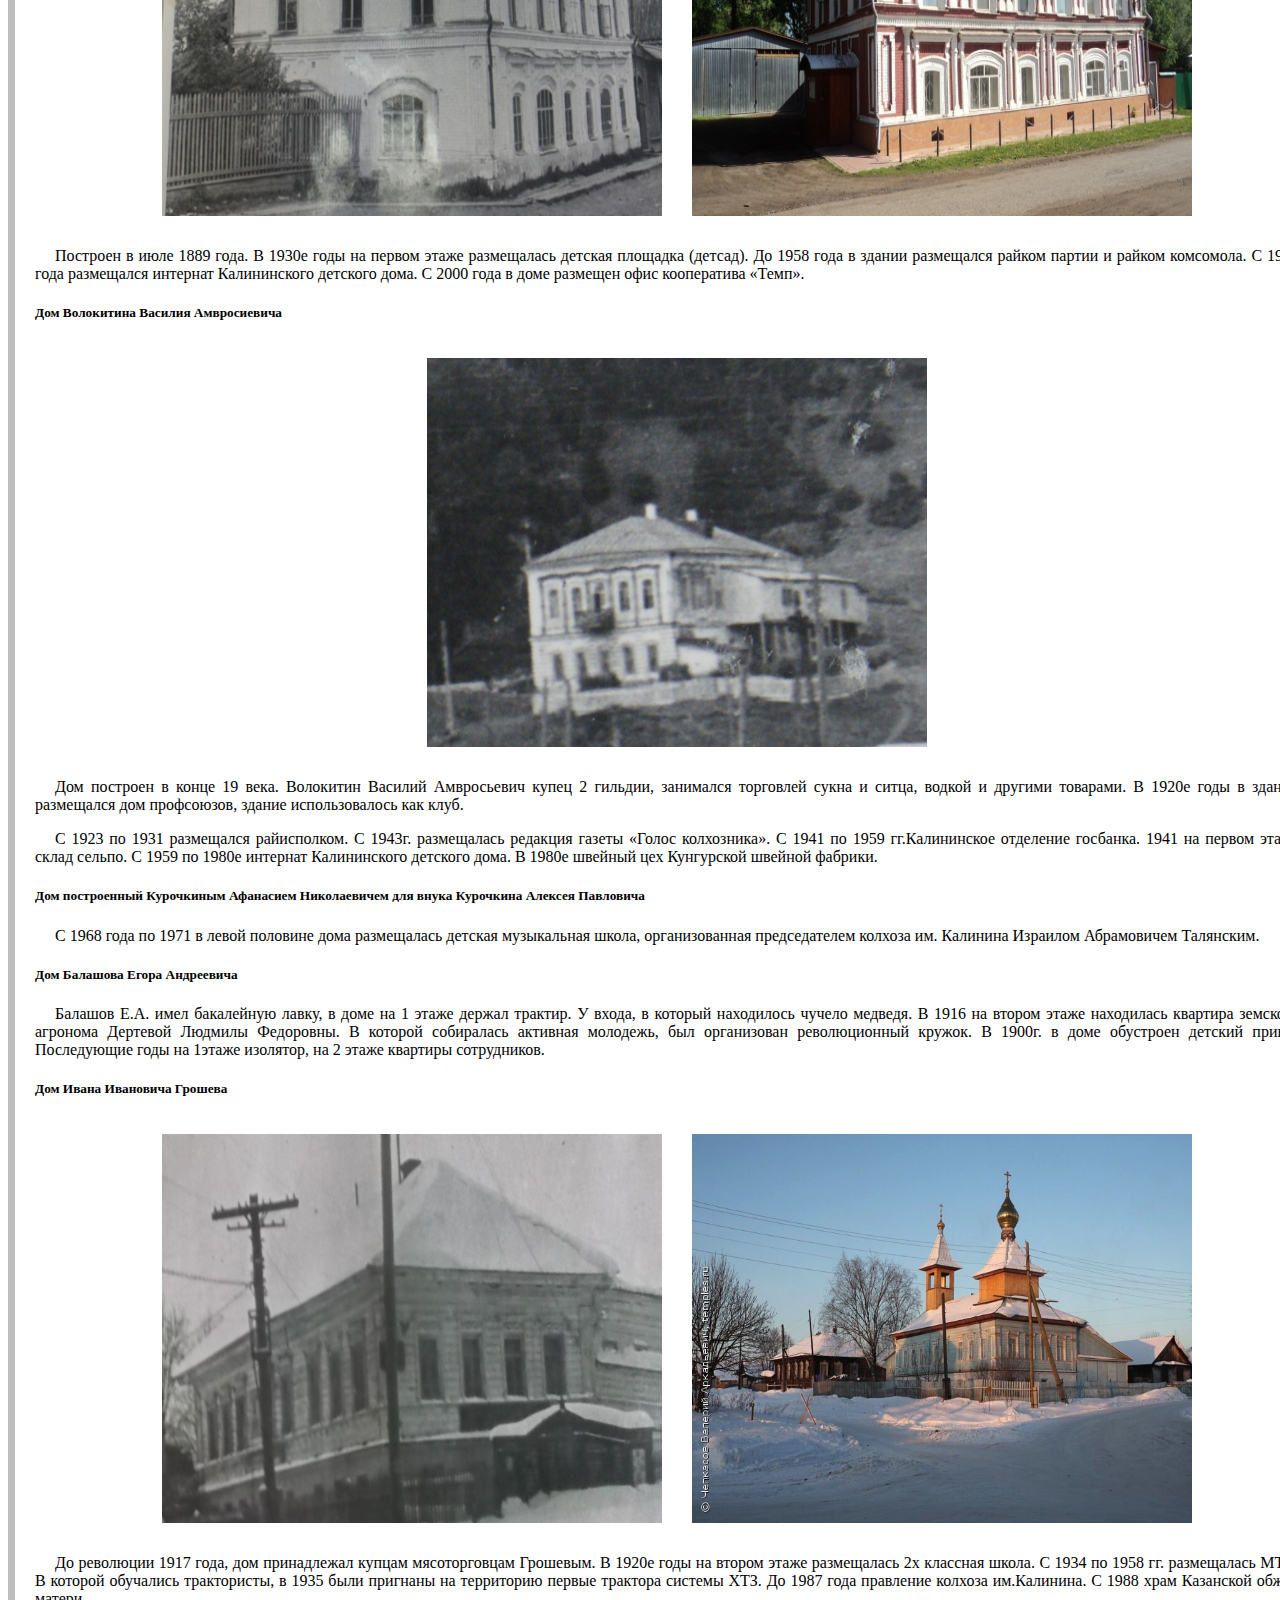
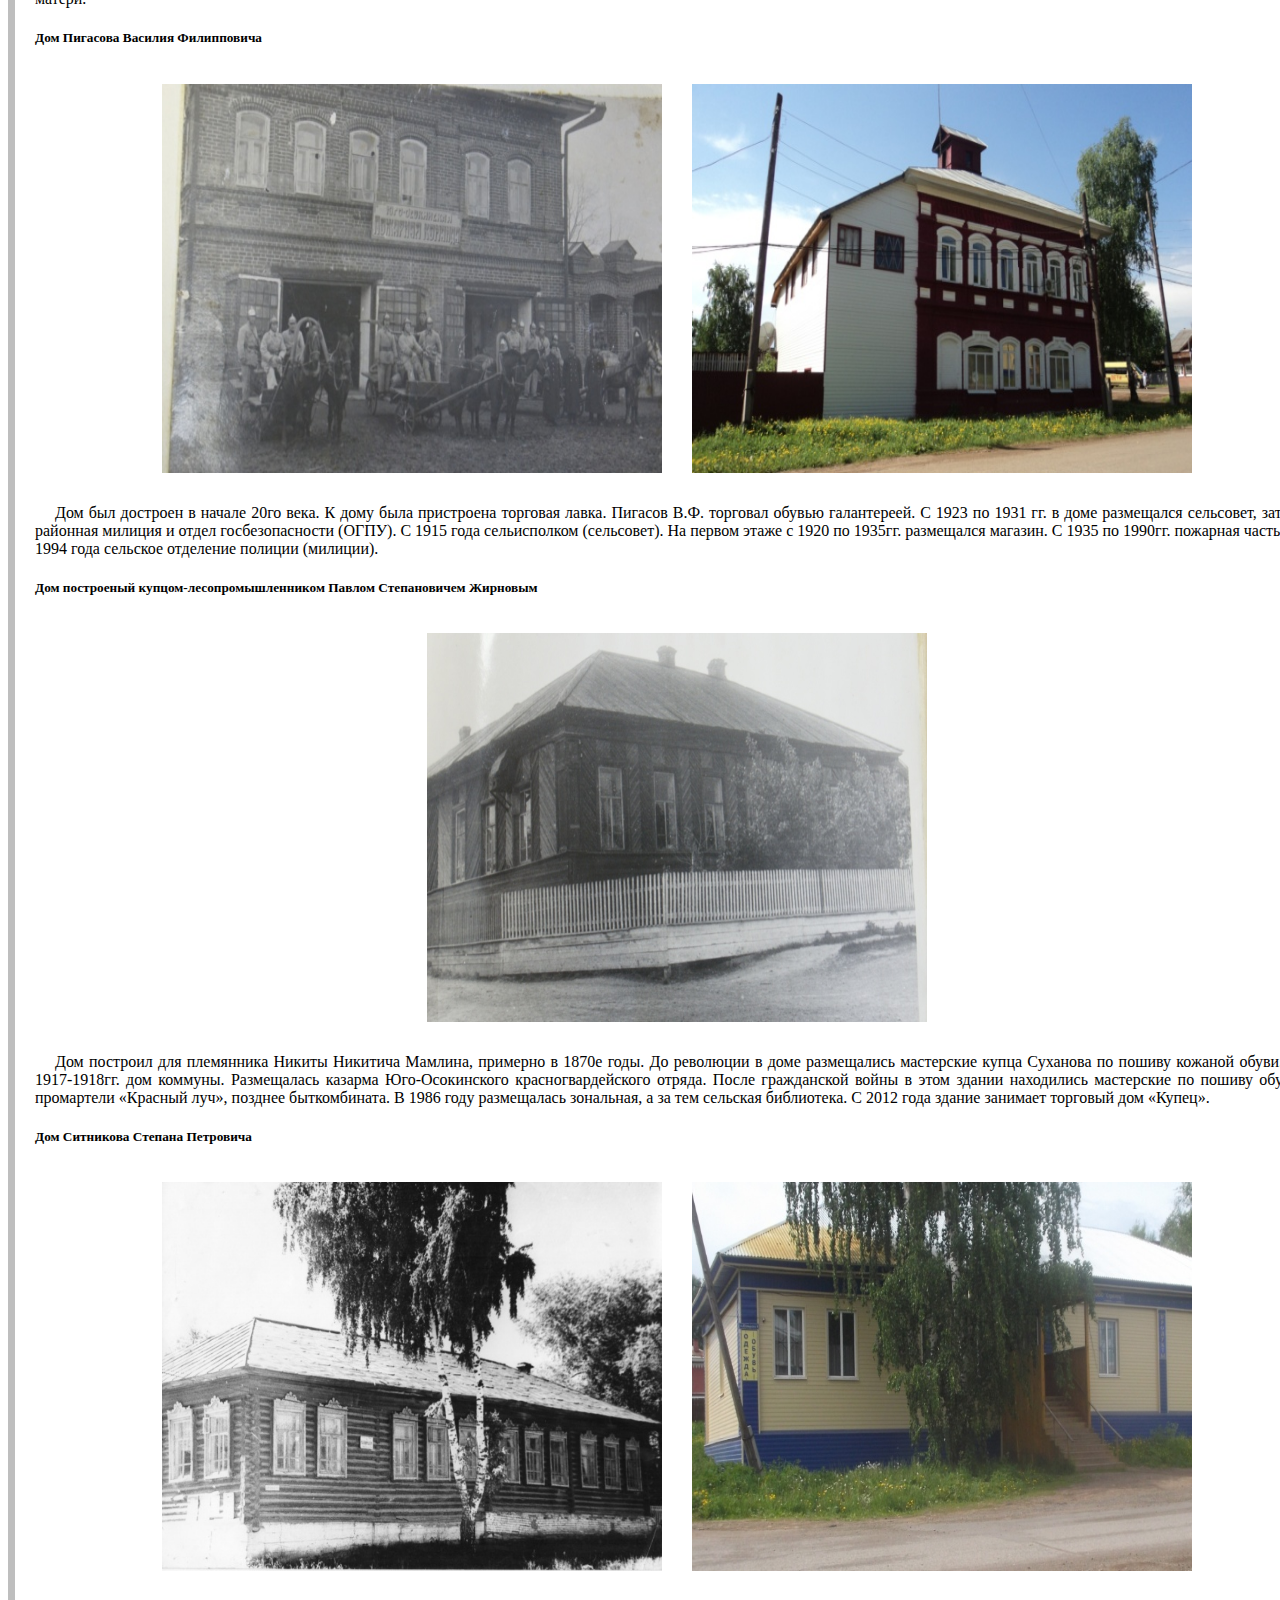
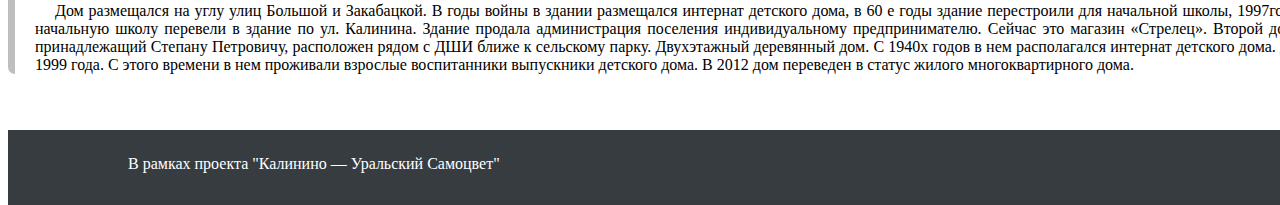
<file: merchant-houses.html>
<html>

<head>
    <link rel="stylesheet" href="https://cdn.jsdelivr.net/npm/bootstrap@4.6.0/dist/css/bootstrap.min.css"
        integrity="sha384-B0vP5xmATw1+K9KRQjQERJvTumQW0nPEzvF6L/Z6nronJ3oUOFUFpCjEUQouq2+l" crossorigin="anonymous">
    <script src="https://code.jquery.com/jquery-3.5.1.slim.min.js"
        integrity="sha384-DfXdz2htPH0lsSSs5nCTpuj/zy4C+OGpamoFVy38MVBnE+IbbVYUew+OrCXaRkfj"
        crossorigin="anonymous"></script>
    <script src="https://cdn.jsdelivr.net/npm/bootstrap@4.6.0/dist/js/bootstrap.bundle.min.js"
        integrity="sha384-Piv4xVNRyMGpqkS2by6br4gNJ7DXjqk09RmUpJ8jgGtD7zP9yug3goQfGII0yAns"
        crossorigin="anonymous"></script>
    <link rel="stylesheet" href="custom.css">
    <style>
        p {
            /*красная строка*/
            text-indent: 20px;
        }
    </style>
</head>

<body>
    <nav class="navbar navbar-expand-lg navbar-dark bg-dark" style="margin-bottom: 20px;">
        <a class="navbar-brand" href="index.html">Уральский самоцвет</a>
        <button class="navbar-toggler" type="button" data-toggle="collapse" data-target="#navbarNavAltMarkup"
            aria-controls="navbarNavAltMarkup" aria-expanded="false" aria-label="Toggle navigation">
            <span class="navbar-toggler-icon"></span>
        </button>
        <div class="collapse navbar-collapse" id="navbarNavAltMarkup">
            <ul class="navbar-nav">
                <li class="nav-item dropdown">
                    <a class="nav-link dropdown-toggle" href="#" id="navbarDropdownMenuLink" role="button"
                        data-toggle="dropdown" aria-haspopup="true" aria-expanded="false">
                        История
                    </a>
                    <div class="dropdown-menu" aria-labelledby="navbarDropdownMenuLink">
                        <a class="dropdown-item" href="chronology.html">Хронология</a>
                        <a class="dropdown-item" href="streets.html">Улицы</a>
                        <a class="dropdown-item" href="merchant-houses.html">Купеческие дома</a>
                        <a class="dropdown-item" href="museum.html">Музейно-просветительский центр</a>
                        <a class="dropdown-item" href="#">Достопримечательности</a>
                    </div>
                </li>
                <li class="nav-item dropdown">
                    <a class="nav-link dropdown-toggle" href="#" id="navbarDropdownMenuLink" role="button"
                        data-toggle="dropdown" aria-haspopup="true" aria-expanded="false">
                        Значимые люди
                    </a>
                    <div class="dropdown-menu" aria-labelledby="navbarDropdownMenuLink">
                        <a class="dropdown-item" href="hohryakov.html">Хохряков Ф.П.</a>
                        <a class="dropdown-item" href="malcev.html">Мальцев А.А.</a>
                        <a class="dropdown-item" href="kyrochkin.html">Курочкин Е.М.</a>
                        <a class="dropdown-item" href="kyrnikov.html">Курников В.Д.</a>
                    </div>
                </li>
                <li class="nav-item">
                    <a class="nav-link" href="about-us.html">О нас</a>
                </li>
                <li class="nav-item">
                    <a class="nav-link" href="primary-sources.html">Источники</a>
                </li>

            </ul>
        </div>
    </nav>
    <h1>
        <div class="title">
            Купеческие дома
        </div>
    </h1>
    <div class="container">
        <div class="row">
            <div class="content">
                <p align="justify">
                    Купцы и их дома являются одним из важнейших пунктов в истории и развитии села Калинино. Именно
                    благодаря купцам населённые пункты в те времена могли развиваться. На данной странице вы можете
                    найти информацию о всех Калининских купеческих домах.
                </p>
                <div class="card" style="margin-bottom: 50px; margin-top: 50px">
                    <h5 style="text-indent: 20px">Содержание</h5>
                    <div class="card-body">
                        <p>
                            <a href="#sfi">Дом Смирнова Фёдора Ивановича</a>
                        </p>
                        <p>
                            <a href="#kan1">Дом Курочкина Афанасия Николаевича 1</a>
                        </p>
                        <p>
                            <a href="#kan2">Дом Курочкина Афанасия Николаевича 2</a>
                        </p>
                        <p>
                            <a href="#vva">Дом Волокитина Василия Амвросиевича</a>
                        </p>
                        <p>
                            <a href="#kap">Дом построенный Курочкиным Афанасием Николаевичем для внука Курочкина Алексея
                                Павловича</a>
                        </p>
                        <p>
                            <a href="#bea">Дом Балашова Егора Андреевича</a>
                        </p>
                        <p>
                            <a href="#iig">Дом Ивана Ивановича Грошева</a>
                        </p>
                        <p>
                            <a href="#pvf">Дом Пигасова Василия Филипповича</a>
                        </p>
                        <p>
                            <a href="#psj">Дом построеный купцом-лесопромышленником Павлом Степановичем Жирновым</a>
                        </p>
                        <p>
                            <a href="#ssp">Дом Ситникова Степана Петровича</a>
                        </p>
                    </div>
                </div>
                <h5><a name="sfi">Дом Смирнова Фёдора Ивановича</a></h5>
                <p align="justify"> В 1878 году Смирновы основали гончарно-фаянсовую фабрику. В разные годы на ней
                    работало от 10 до 40
                    рабочих. Впоследствии Смирнов Ф.И. продает свою фабрику, как и дом Мею Г.И. По его фамилии дом до
                    наших дней именуется «Меевский». В 1970е годы в доме располагалась колхозная семенная лаборатория.
                    После пожара был восстановлен только первый кирпичный этаж. В котором сделали многоквартирный дом.
                </p>
                <h5><a name="kan1">Дом Курочкина Афанасия Николаевича 1</a></h5>
                <p class="img-md-center"><img src="images/merchant-houses/kan1-old.jpg" class="full-img3"
                        alt="team"><img src="images/merchant-houses/kan1-new.png" class="full-img3" alt="team"></p>
                <p align="justify">
                    Заложен в 1877 году. После революции 1917 г. как и все купеческие дома, был экспроприирован.
                    С 1940 по 1959гг. в доме размещался райисполком: отделы культуры, просвещения, здравоохранения,
                    соцобеспечения, архивный и финансовый. На первом этаже размещалась типография. С 1959 года интернат
                    Калининского детского дома. С 1994 года сельсовет.
                </p>
                <h5><a name="kan2">Дом Курочкина Афанасия Николаевича 2</a></h5>
                <p class="img-md-center"><img src="images/merchant-houses/kan2-old.jpg" class="full-img3"
                        alt="team"><img src="images/merchant-houses/kan2-new.jpg" class="full-img3" alt="team"></p>
                <p align="justify">
                    Построен в июле 1889 года. В 1930е годы на первом этаже размещалась детская площадка (детсад). До
                    1958 года в здании размещался райком партии и райком комсомола.
                    С 1959 года размещался интернат Калининского детского дома.
                    С 2000 года в доме размещен офис кооператива «Темп».
                </p>
                <h5><a name="vva">Дом Волокитина Василия Амвросиевича</a></h5>
                <p class="img-md-center"><img src="images/merchant-houses/vva.jpg" class="full-img3" alt="team"></p>
                <p align="justify">
                    Дом построен в конце 19 века. Волокитин Василий Амвросьевич купец 2 гильдии, занимался торговлей
                    сукна и ситца, водкой и другими товарами. В 1920е годы в здании размещался дом профсоюзов, здание
                    использовалось как клуб.
                </p>
                <p align="justify">
                    С 1923 по 1931 размещался райисполком. С 1943г. размещалась редакция газеты «Голос колхозника». С
                    1941 по 1959 гг.Калининское отделение госбанка. 1941 на первом этаже склад сельпо. С 1959 по 1980е
                    интернат Калининского детского дома. В 1980е швейный цех Кунгурской швейной фабрики.
                </p>
                <h5><a name="kap">Дом построенный Курочкиным Афанасием Николаевичем для внука Курочкина Алексея
                        Павловича</a></h5>
                <p align="justify">
                    С 1968 года по 1971 в левой половине дома размещалась детская музыкальная школа, организованная
                    председателем колхоза им. Калинина Израилом Абрамовичем Талянским.
                </p>
                <h5><a name="bea">Дом Балашова Егора Андреевича</a></h5>
                <p align="justify">
                    Балашов Е.А. имел бакалейную лавку, в доме на 1 этаже держал трактир. У входа, в который находилось
                    чучело медведя. В 1916 на втором этаже находилась квартира земского агронома Дертевой Людмилы
                    Федоровны. В которой собиралась активная молодежь, был организован революционный кружок. В 1900г. в
                    доме обустроен детский приют. Последующие годы на 1этаже изолятор, на 2 этаже квартиры сотрудников.
                </p>
                <h5><a name="iig">Дом Ивана Ивановича Грошева</a></h5>
                <p class="img-md-center"><img src="images/merchant-houses/iig-old.jpg" class="full-img3" alt="team"><img
                        src="images/merchant-houses/iig-new.jpg" class="full-img3" alt="team"></p>
                <p align="justify">
                    До революции 1917 года, дом принадлежал купцам мясоторговцам Грошевым. В 1920е годы на втором этаже
                    размещалась 2х классная школа. С 1934 по 1958 гг. размещалась МТС. В которой обучались трактористы,
                    в 1935 были пригнаны на территорию первые трактора системы ХТЗ. До 1987 года правление колхоза
                    им.Калинина. С 1988 храм Казанской обжей матери.
                </p>
                <h5><a name="pvf">Дом Пигасова Василия Филипповича</a></h5>
                <p class="img-md-center"><img src="images/merchant-houses/pvf-old.jpg" class="full-img3" alt="team"><img
                        src="images/merchant-houses/pvf-new.jpg" class="full-img3" alt="team"></p>
                <p align="justify">
                    Дом был достроен в начале 20го века. К дому была пристроена торговая лавка.
                    Пигасов В.Ф. торговал обувью галантереей. С 1923 по 1931 гг. в доме размещался сельсовет, затем
                    районная милиция и отдел госбезопасности (ОГПУ). С 1915 года сельисполком (сельсовет). На первом
                    этаже с 1920 по 1935гг. размещался магазин. С 1935 по 1990гг. пожарная часть.
                    С 1994 года сельское отделение полиции (милиции).
                </p>
                <h5><a name="psj">Дом построеный купцом-лесопромышленником Павлом Степановичем Жирновым</a></h5>
                <p class="img-md-center"><img src="images/merchant-houses/psj.jpg" class="full-img3" alt="team"></p>
                <p align="justify">
                    Дом построил для племянника Никиты Никитича Мамлина, примерно в 1870е годы. До революции в доме
                    размещались мастерские купца Суханова по пошиву кожаной обуви.
                    В 1917-1918гг. дом коммуны. Размещалась казарма Юго-Осокинского красногвардейского отряда. После
                    гражданской войны в этом здании находились мастерские по пошиву обуви промартели «Красный луч»,
                    позднее быткомбината. В 1986 году размещалась зональная, а за тем сельская библиотека. С 2012 года
                    здание занимает торговый дом «Купец».
                </p>
                <h5><a name="ssp">Дом Ситникова Степана Петровича</a></h5>
                <p class="img-md-center"><img src="images/merchant-houses/ssp-old.jpg" class="full-img3" alt="team"><img
                        src="images/merchant-houses/ssp-new.jpg" class="full-img3" alt="team"></p>
                <p align="justify">
                    Дом размещался на углу улиц Большой и Закабацкой. В годы войны в здании размещался интернат детского
                    дома, в 60 е годы здание перестроили для начальной школы, 1997году начальную школу перевели в здание
                    по ул. Калинина. Здание продала администрация поселения индивидуальному предпринимателю. Сейчас это
                    магазин «Стрелец».
                    Второй дом, принадлежащий Степану Петровичу, расположен рядом с ДШИ ближе к сельскому парку.
                    Двухэтажный деревянный дом. С 1940х годов в нем располагался интернат детского дома. До 1999 года. С
                    этого времени в нем проживали взрослые воспитанники выпускники детского дома. В 2012 дом переведен в
                    статус жилого многоквартирного дома.
                </p>
            </div>
        </div>
    </div>

    <footer class="footer">
        <p class="footer-text">В рамках проекта "Калинино — Уральский Самоцвет"
        </p>
    </footer>
</body>

</html>
</file>
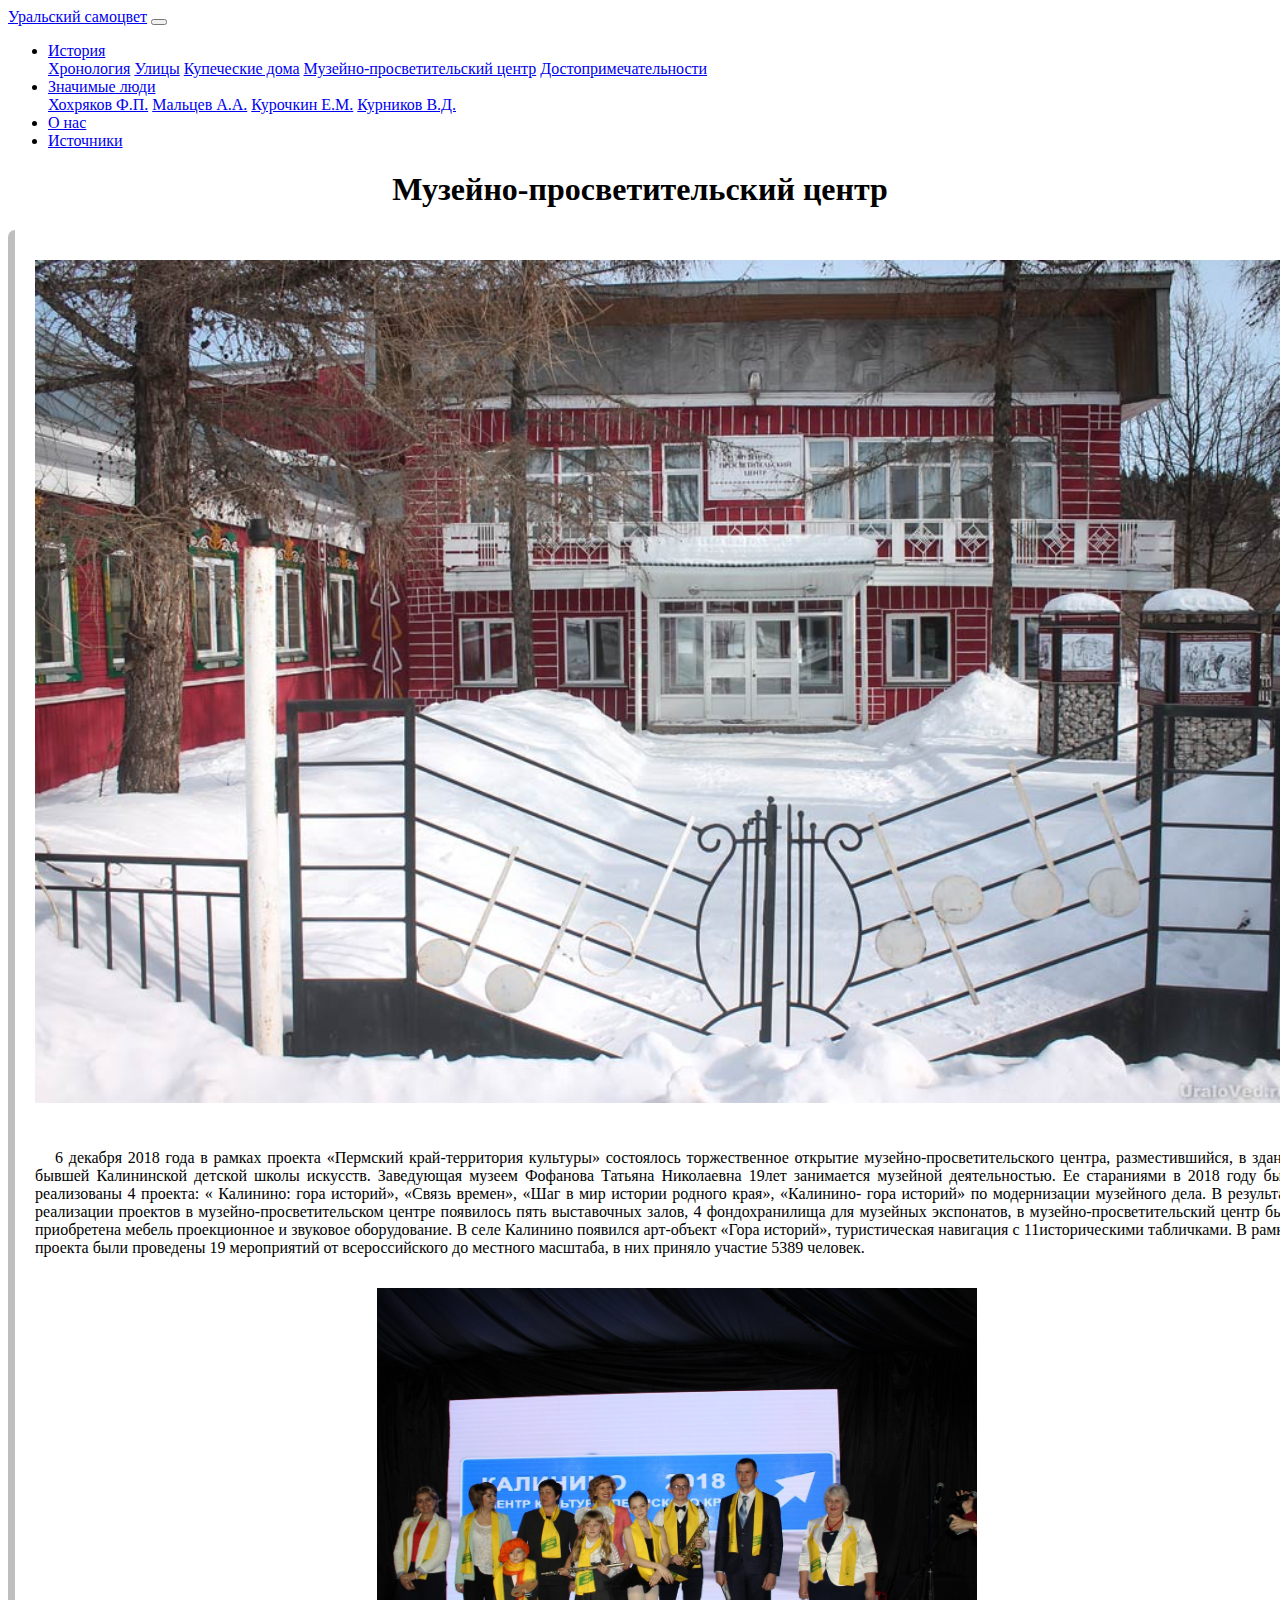
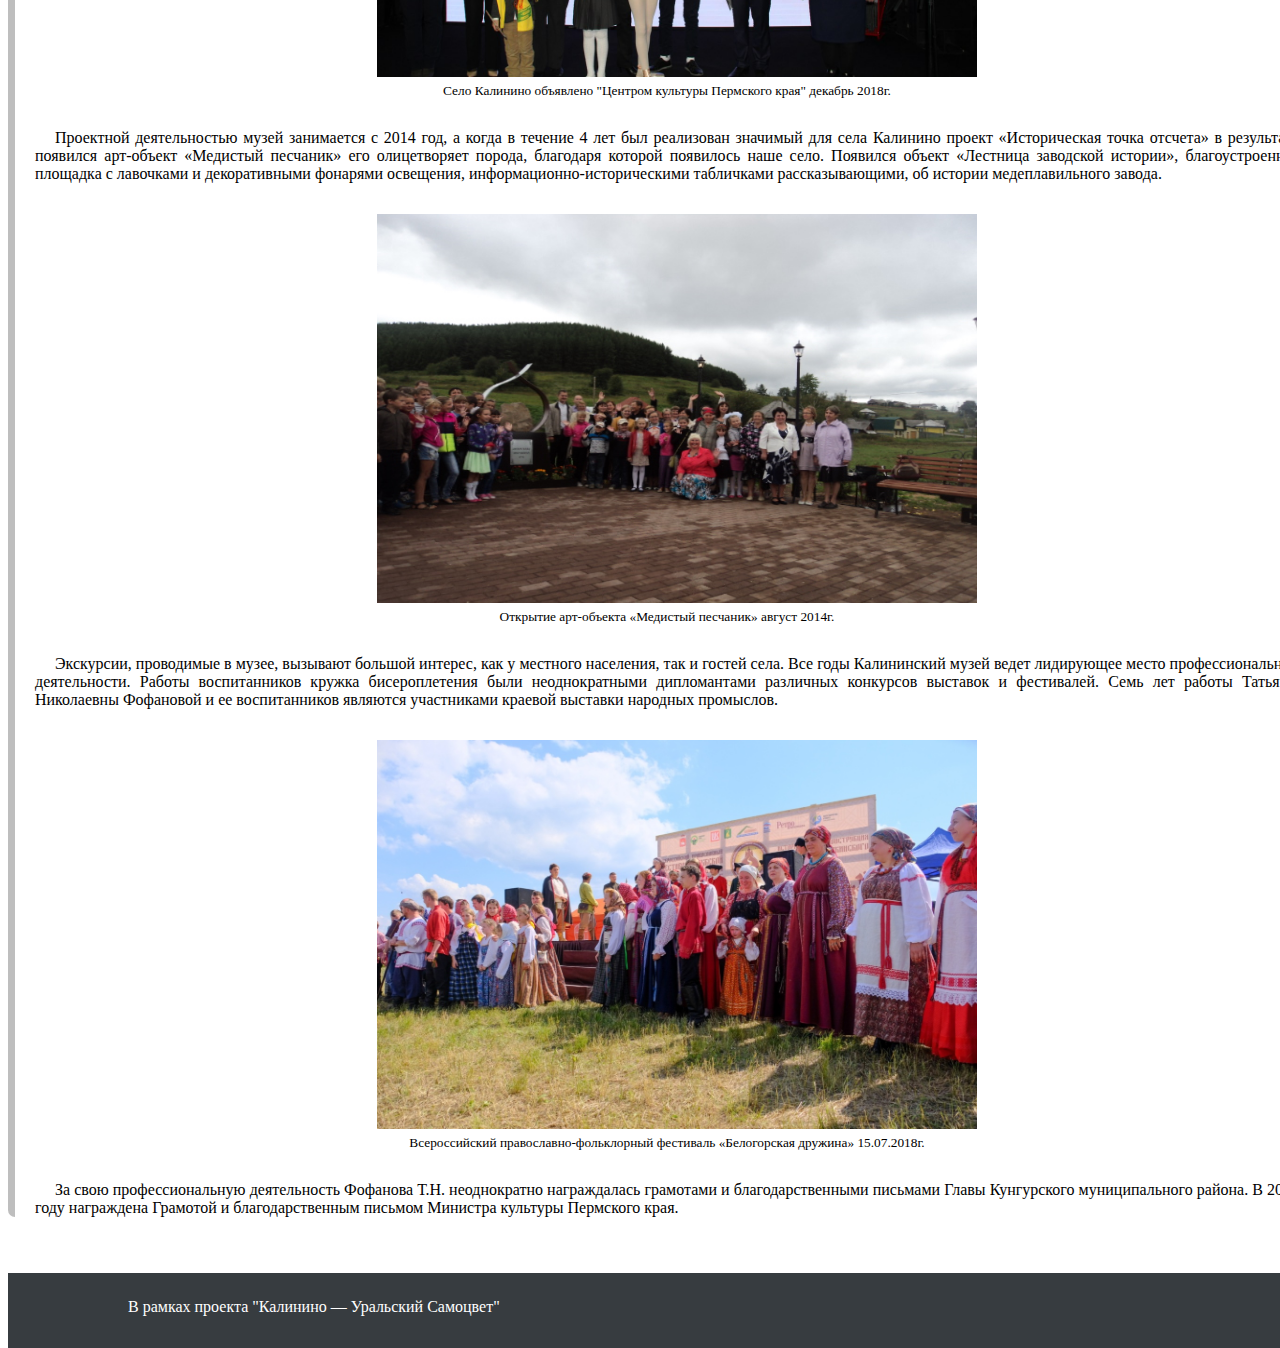
<file: museum.html>
<html>

<head>
    <link rel="stylesheet" href="https://cdn.jsdelivr.net/npm/bootstrap@4.6.0/dist/css/bootstrap.min.css"
        integrity="sha384-B0vP5xmATw1+K9KRQjQERJvTumQW0nPEzvF6L/Z6nronJ3oUOFUFpCjEUQouq2+l" crossorigin="anonymous">
    <script src="https://code.jquery.com/jquery-3.5.1.slim.min.js"
        integrity="sha384-DfXdz2htPH0lsSSs5nCTpuj/zy4C+OGpamoFVy38MVBnE+IbbVYUew+OrCXaRkfj"
        crossorigin="anonymous"></script>
    <script src="https://cdn.jsdelivr.net/npm/bootstrap@4.6.0/dist/js/bootstrap.bundle.min.js"
        integrity="sha384-Piv4xVNRyMGpqkS2by6br4gNJ7DXjqk09RmUpJ8jgGtD7zP9yug3goQfGII0yAns"
        crossorigin="anonymous"></script>
    <link rel="stylesheet" href="custom.css">
    <style>
        p {
            /*красная строка*/
            text-indent: 20px;
        }
    </style>
</head>

<body>
    <nav class="navbar navbar-expand-lg navbar-dark bg-dark" style="margin-bottom: 20px;">
        <a class="navbar-brand" href="index.html">Уральский самоцвет</a>
        <button class="navbar-toggler" type="button" data-toggle="collapse" data-target="#navbarNavAltMarkup"
            aria-controls="navbarNavAltMarkup" aria-expanded="false" aria-label="Toggle navigation">
            <span class="navbar-toggler-icon"></span>
        </button>
        <div class="collapse navbar-collapse" id="navbarNavAltMarkup">
            <ul class="navbar-nav">
                <li class="nav-item dropdown">
                    <a class="nav-link dropdown-toggle" href="#" id="navbarDropdownMenuLink" role="button"
                        data-toggle="dropdown" aria-haspopup="true" aria-expanded="false">
                        История
                    </a>
                    <div class="dropdown-menu" aria-labelledby="navbarDropdownMenuLink">
                        <a class="dropdown-item" href="chronology.html">Хронология</a>
                        <a class="dropdown-item" href="streets.html">Улицы</a>
                        <a class="dropdown-item" href="merchant-houses.html">Купеческие дома</a>
                        <a class="dropdown-item" href="museum.html">Музейно-просветительский центр</a>
                        <a class="dropdown-item" href="#">Достопримечательности</a>
                    </div>
                </li>
                <li class="nav-item dropdown">
                    <a class="nav-link dropdown-toggle" href="#" id="navbarDropdownMenuLink" role="button"
                        data-toggle="dropdown" aria-haspopup="true" aria-expanded="false">
                        Значимые люди
                    </a>
                    <div class="dropdown-menu" aria-labelledby="navbarDropdownMenuLink">
                        <a class="dropdown-item" href="hohryakov.html">Хохряков Ф.П.</a>
                        <a class="dropdown-item" href="malcev.html">Мальцев А.А.</a>
                        <a class="dropdown-item" href="kyrochkin.html">Курочкин Е.М.</a>
                        <a class="dropdown-item" href="kyrnikov.html">Курников В.Д.</a>
                    </div>
                </li>
                <li class="nav-item">
                    <a class="nav-link" href="about-us.html">О нас</a>
                </li>
                <li class="nav-item">
                    <a class="nav-link" href="primary-sources.html">Источники</a>
                </li>

            </ul>
        </div>
    </nav>
    <h1>
        <div class="title">
            Музейно-просветительский центр
        </div>
    </h1>
    <div class="container">
        <div class="row">
            <div class="content">
                
                <img src="images/museum/1.jpg" class="full-img" alt="museum">

                <p align="justify">
                    6 декабря 2018 года в рамках проекта «Пермский край-территория культуры» состоялось торжественное
                    открытие музейно-просветительского центра, разместившийся, в здании бывшей Калининской детской школы
                    искусств. Заведующая музеем Фофанова Татьяна Николаевна 19лет занимается музейной деятельностью. Ее
                    стараниями в 2018 году были реализованы 4 проекта: « Калинино: гора историй», «Связь времен», «Шаг в
                    мир
                    истории родного края», «Калинино- гора историй» по модернизации музейного дела. В результате
                    реализации
                    проектов в музейно-просветительском центре появилось пять выставочных залов, 4 фондохранилища для
                    музейных экспонатов, в музейно-просветительский центр была приобретена мебель проекционное и
                    звуковое
                    оборудование. В селе Калинино появился арт-объект «Гора историй», туристическая навигация с
                    11историческими табличками. В рамках проекта были проведены 19 мероприятий от всероссийского до
                    местного
                    масштаба, в них приняло участие 5389 человек.
                </p>

                <p class="img-md-center"><img src="images/museum/2.jpg" class="full-img2"
                        alt="kalinino — center of culture"></p>
                <div class="sign" align="center">
                    Село Калинино объявлено "Центром культуры Пермского края" декабрь 2018г.
                </div>

                <p align="justify">
                    Проектной деятельностью музей занимается с 2014 год, а когда в течение 4 лет был реализован значимый
                    для
                    села Калинино проект «Историческая точка отсчета» в результате появился арт-объект «Медистый
                    песчаник»
                    его олицетворяет порода, благодаря которой появилось наше село. Появился объект «Лестница заводской
                    истории», благоустроенная площадка с лавочками и декоративными фонарями освещения,
                    информационно-историческими табличками рассказывающими, об истории медеплавильного завода.
                </p>

                <p class="img-md-center"><img src="images/museum/3.jpg" class="full-img2" alt="Art-object Sandstone">
                </p>
                <div class="sign" align="center">
                    Открытие арт-объекта «Медистый песчаник» август 2014г.
                </div>

                <p align="justify">
                    Экскурсии, проводимые в музее, вызывают большой интерес, как у местного населения, так и гостей
                    села.
                    Все годы Калининский музей ведет лидирующее место профессиональной деятельности. Работы
                    воспитанников
                    кружка бисероплетения были неоднократными дипломантами различных конкурсов выставок и фестивалей.
                    Семь
                    лет работы Татьяны Николаевны Фофановой и ее воспитанников являются участниками краевой выставки
                    народных промыслов.
                </p>

                <p class="img-md-center"><img src="images/museum/4.jpg" class="full-img2" alt="festival"></p>
                <div class="sign" align="center">
                    Всероссийский православно-фольклорный фестиваль «Белогорская дружина» 15.07.2018г.
                </div>

                <p align="justify">
                    За свою профессиональную деятельность Фофанова Т.Н. неоднократно награждалась грамотами и
                    благодарственными письмами Главы Кунгурского муниципального района. В 2018 году награждена Грамотой
                    и
                    благодарственным письмом Министра культуры Пермского края.
                </p>
            </div>
        </div>
    </div>

    <footer class="footer">
        <p class="footer-text">В рамках проекта "Калинино — Уральский Самоцвет"
        </p>
    </footer>
</body>

</html>
</file>
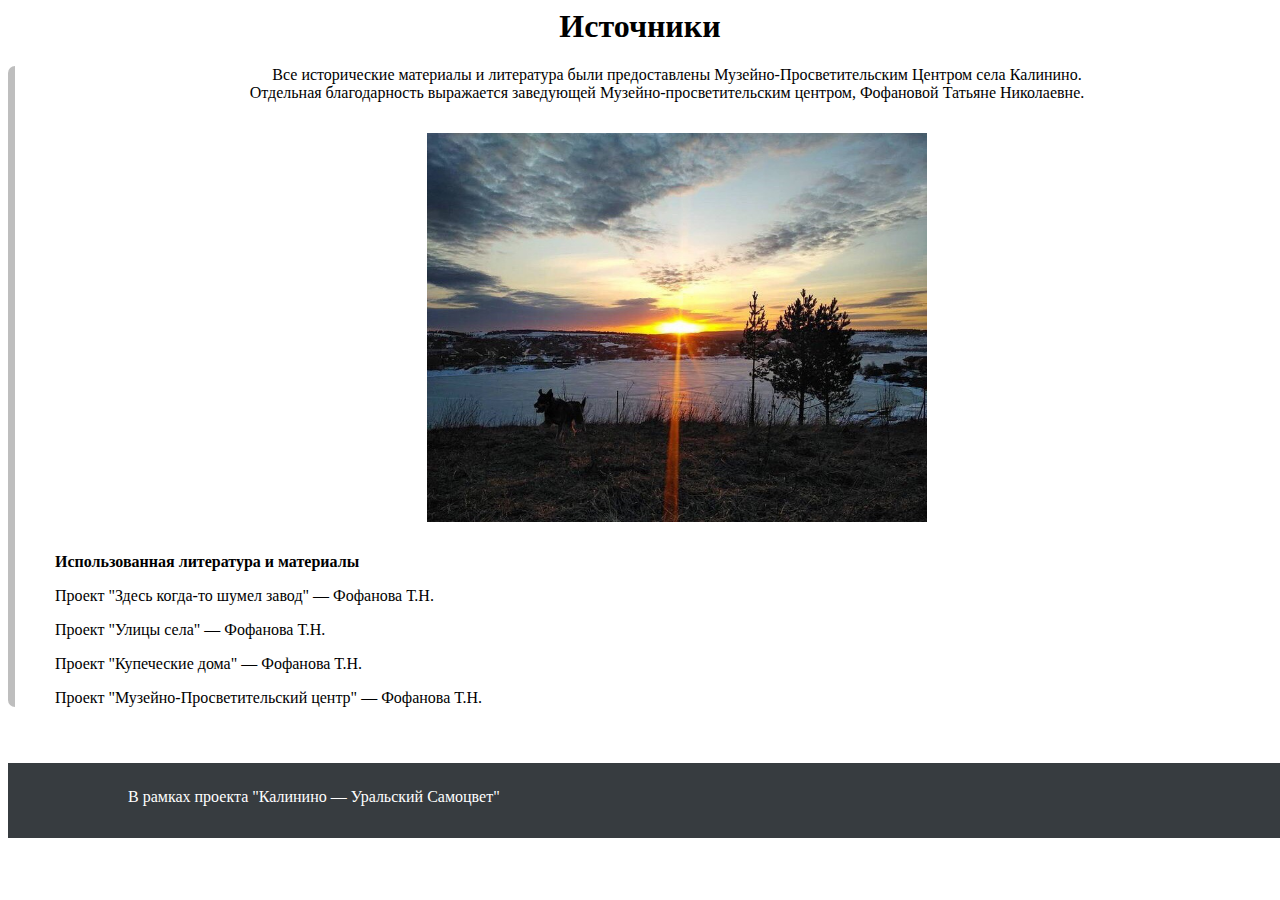
<file: primary-sources.html>
<html>

<head>
    <link rel="stylesheet" href="https://cdn.jsdelivr.net/npm/bootstrap@4.6.0/dist/css/bootstrap.min.css"
        integrity="sha384-B0vP5xmATw1+K9KRQjQERJvTumQW0nPEzvF6L/Z6nronJ3oUOFUFpCjEUQouq2+l" crossorigin="anonymous">
    <script src="https://code.jquery.com/jquery-3.5.1.slim.min.js"
        integrity="sha384-DfXdz2htPH0lsSSs5nCTpuj/zy4C+OGpamoFVy38MVBnE+IbbVYUew+OrCXaRkfj"
        crossorigin="anonymous"></script>
    <script src="https://cdn.jsdelivr.net/npm/bootstrap@4.6.0/dist/js/bootstrap.bundle.min.js"
        integrity="sha384-Piv4xVNRyMGpqkS2by6br4gNJ7DXjqk09RmUpJ8jgGtD7zP9yug3goQfGII0yAns"
        crossorigin="anonymous"></script>
    <link rel="stylesheet" href="custom.css">
    <style>
        p {
            /*красная строка*/
            text-indent: 20px;
        }
    </style>
</head>

<body>
    <h1>
        <div class="title">
            Источники
        </div>
    </h1>
    <div class="container">
        <div class="row">
            <div class="content">
                <p align="center">
                    Все исторические материалы и литература были предоставлены Музейно-Просветительским Центром села
                    Калинино.<br>
                    Отдельная благодарность выражается заведующей Музейно-просветительским центром, Фофановой Татьяне
                    Николаевне.
                </p>
                <p class="img-md-center"><img src="images/primary-sources/1.jpg" class="full-img3" alt="team"></p>
                <p align="justify">
                    <b>Использованная литература и материалы</b>
                </p>
                <p align="justify">
                    Проект "Здесь когда-то шумел завод" — Фофанова Т.Н.
                </p>
                <p align="justify">
                    Проект "Улицы села" — Фофанова Т.Н.
                </p>
                <p align="justify">
                    Проект "Купеческие дома" — Фофанова Т.Н.
                </p>
                <p align="justify">
                    Проект "Музейно-Просветительский центр" — Фофанова Т.Н.
                </p>
                </p>
            </div>
        </div>
    </div>

    <footer class="footer">
        <p class="footer-text">В рамках проекта "Калинино — Уральский Самоцвет"
        </p>
    </footer>
</body>

</html>
</file>
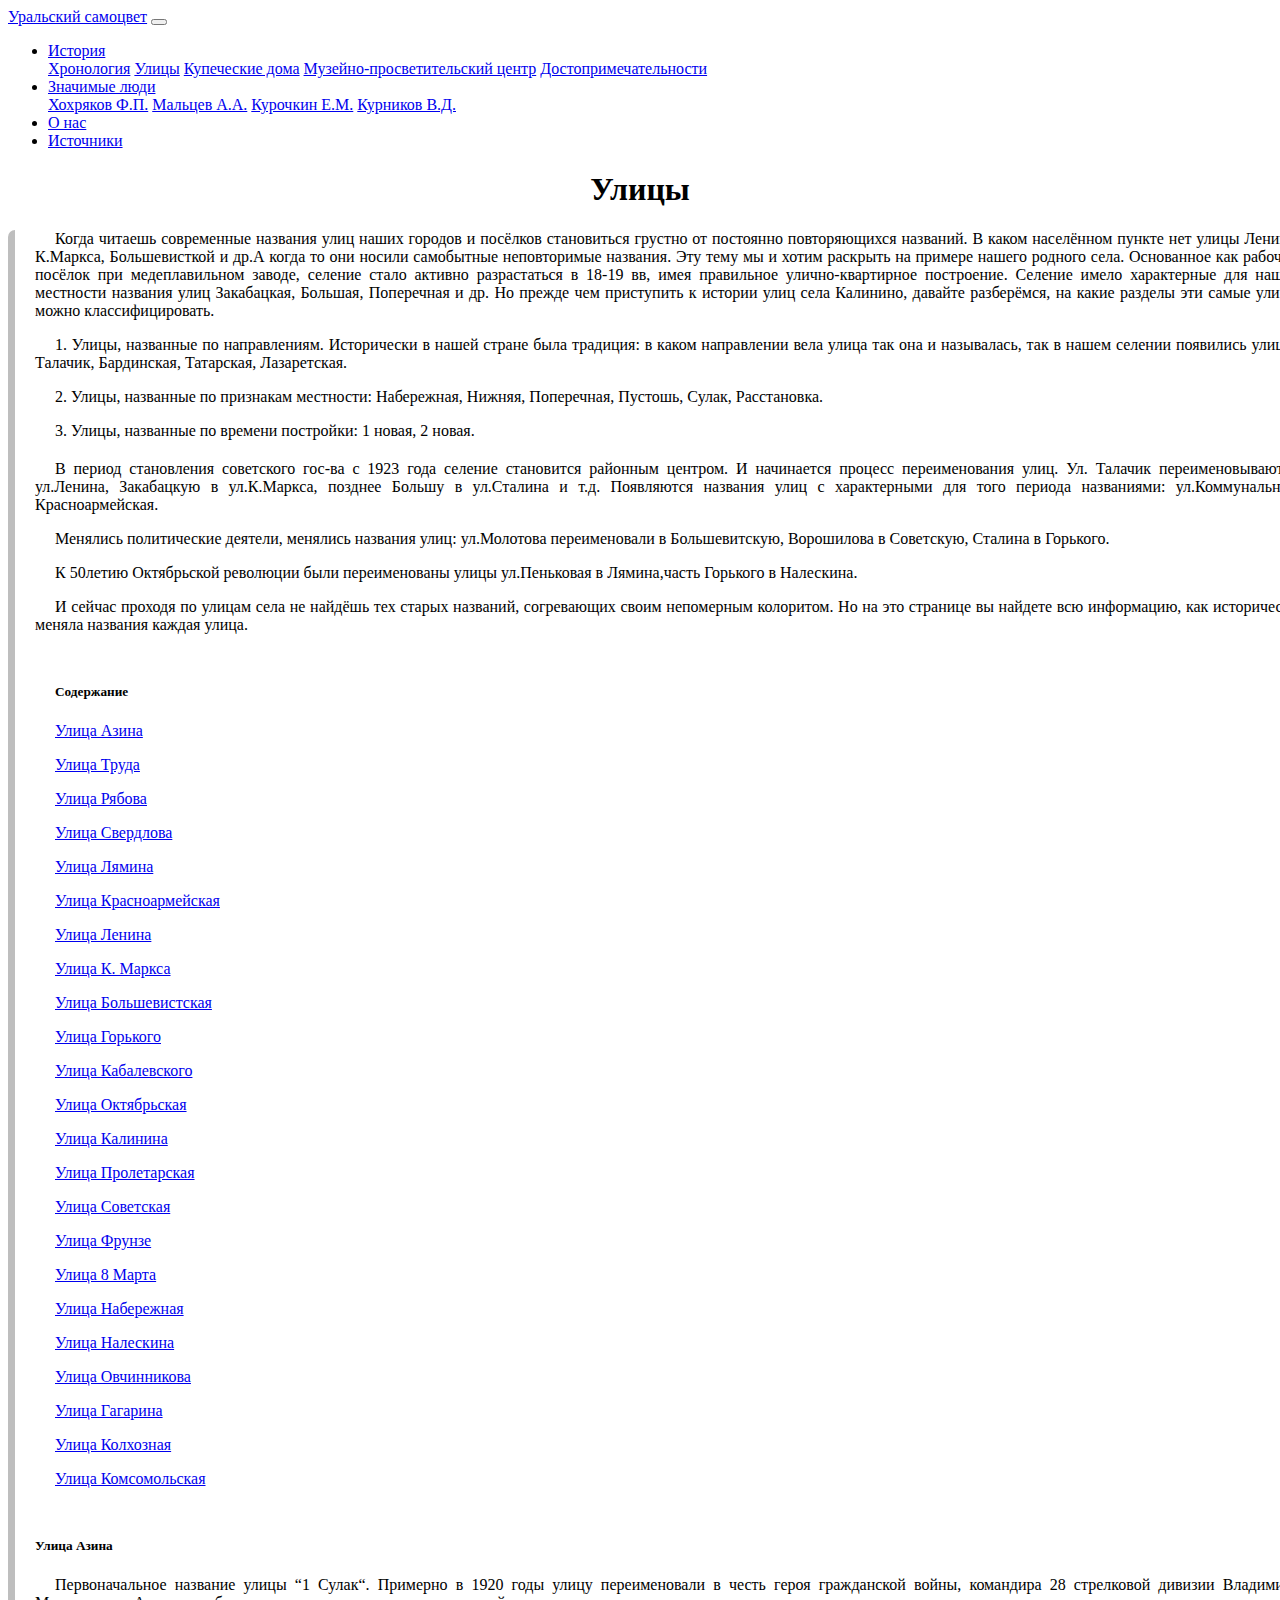
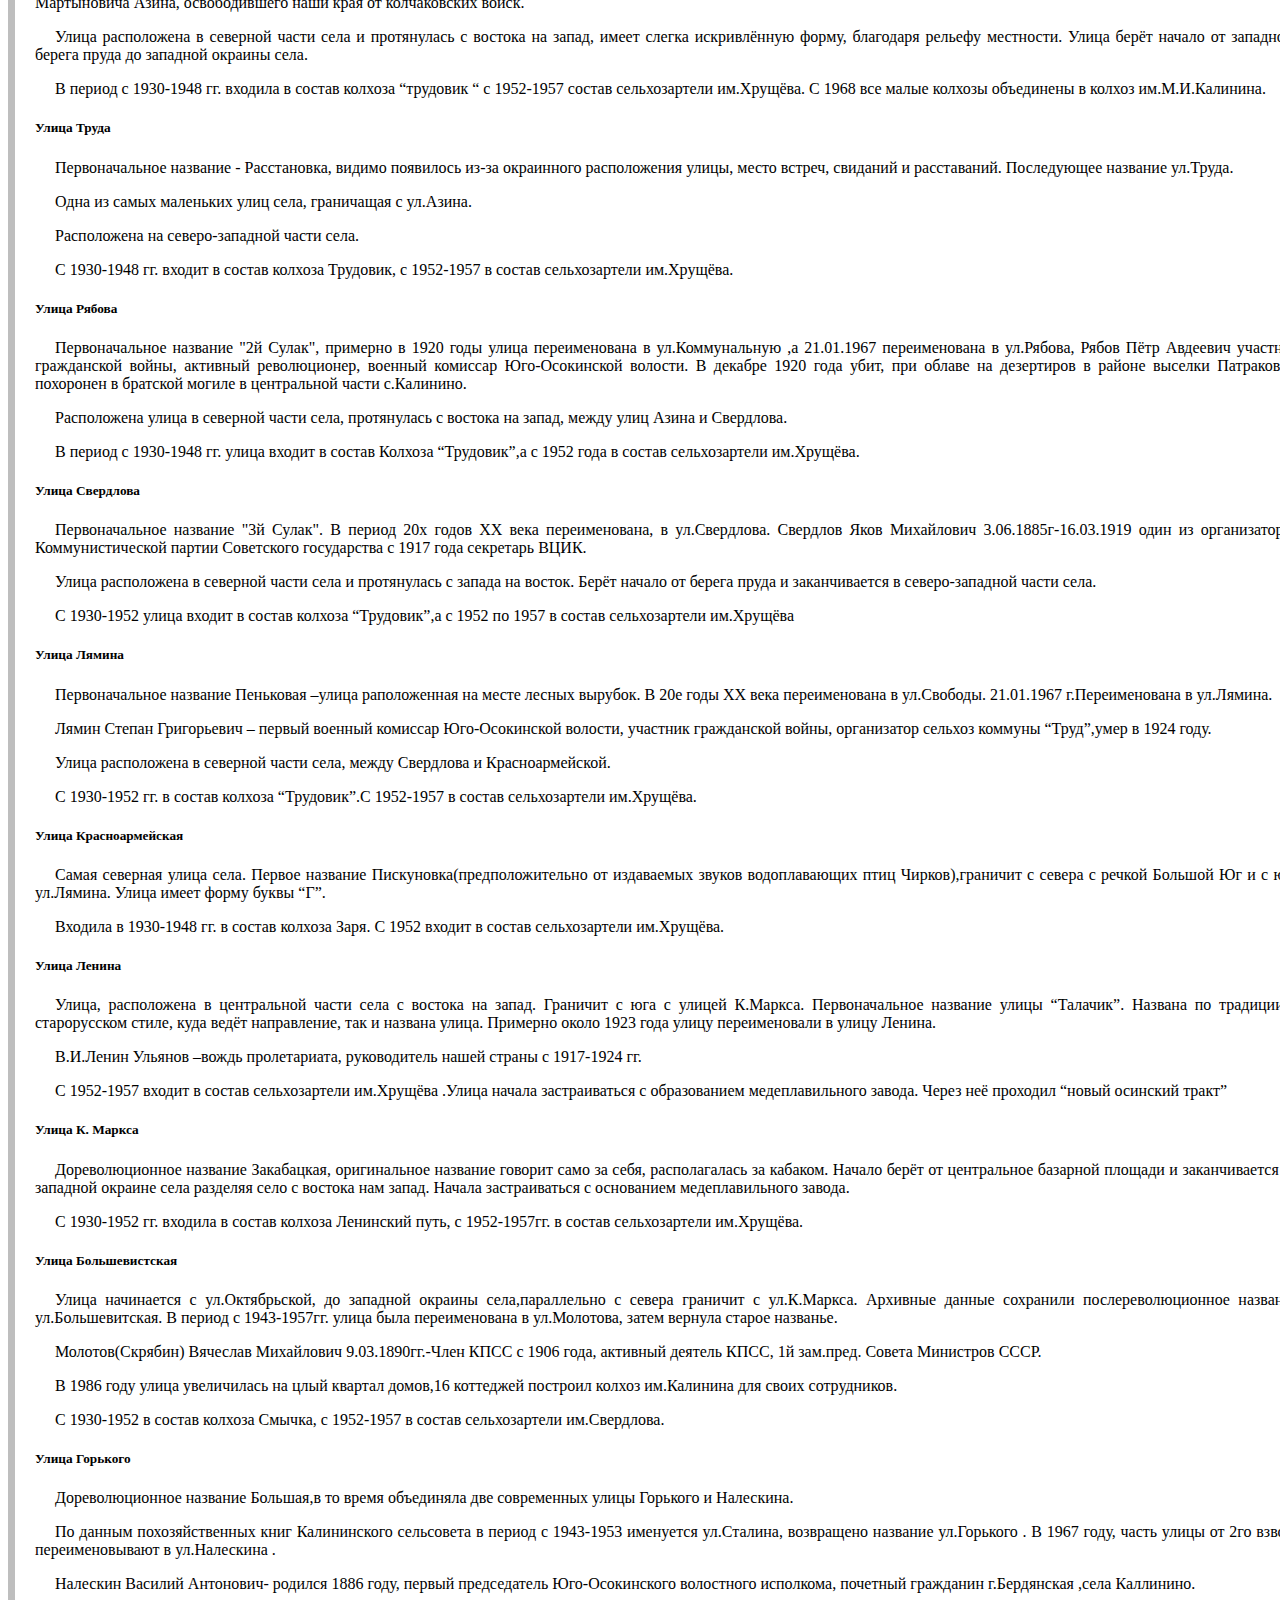
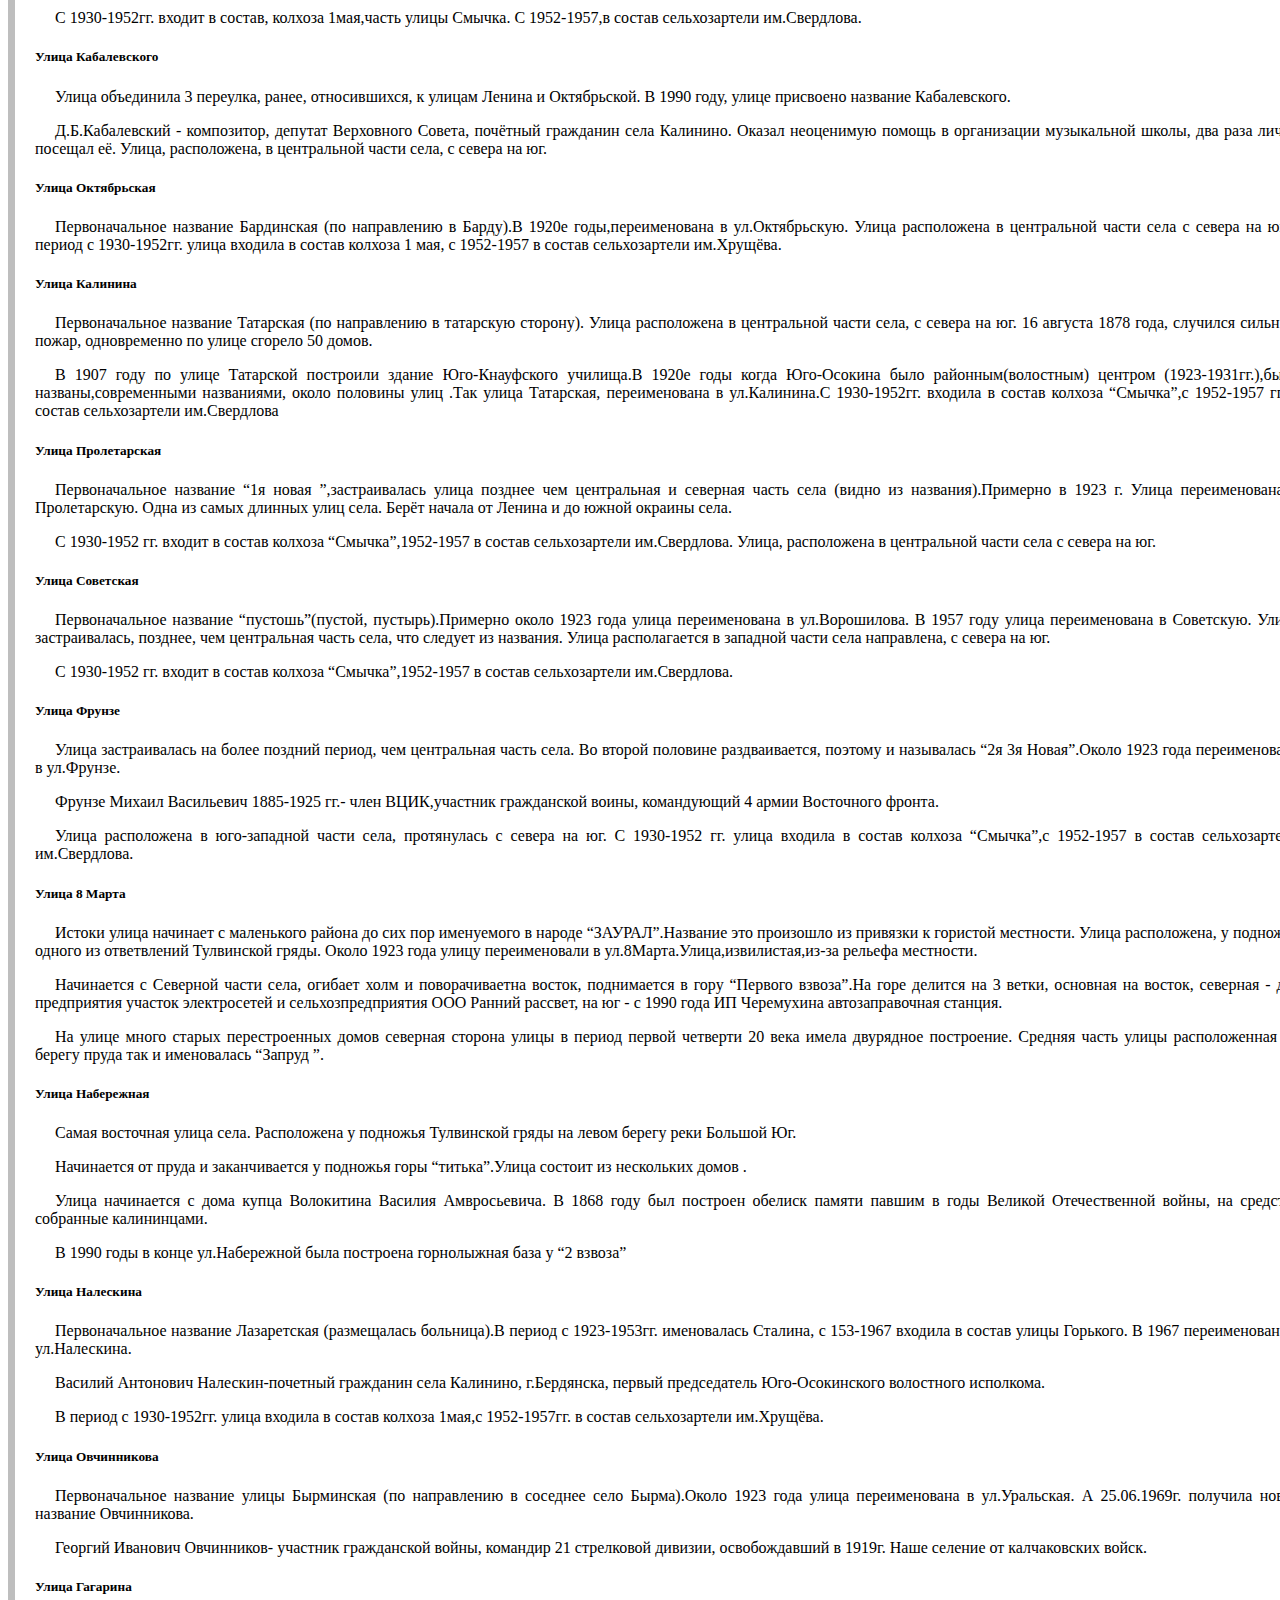
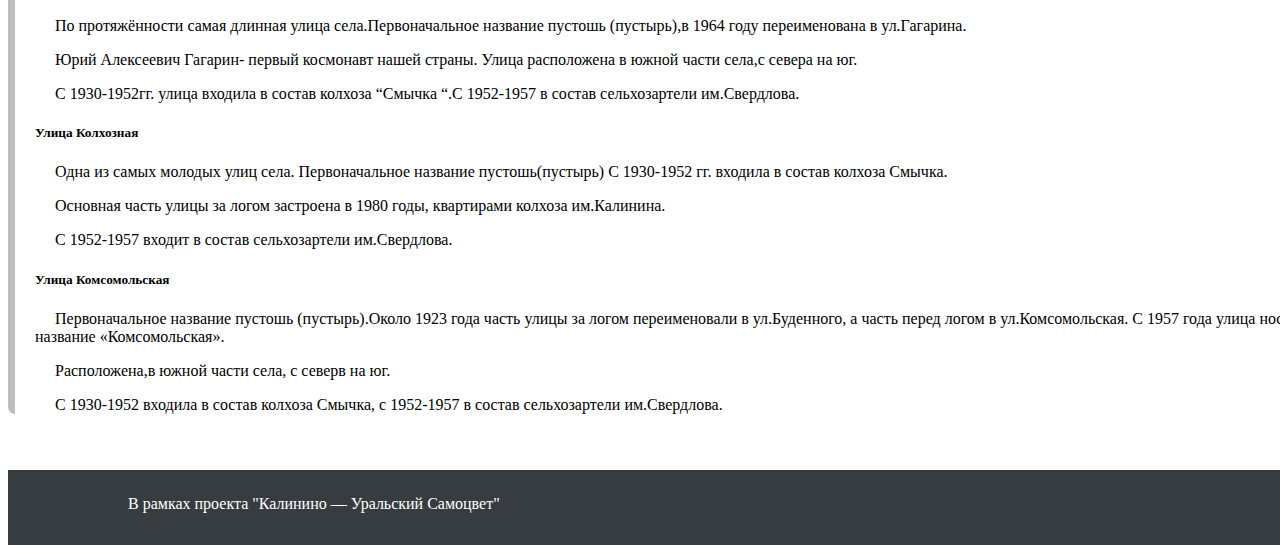
<file: streets.html>
<html>

<head>
    <link rel="stylesheet" href="https://cdn.jsdelivr.net/npm/bootstrap@4.6.0/dist/css/bootstrap.min.css"
        integrity="sha384-B0vP5xmATw1+K9KRQjQERJvTumQW0nPEzvF6L/Z6nronJ3oUOFUFpCjEUQouq2+l" crossorigin="anonymous">
    <script src="https://code.jquery.com/jquery-3.5.1.slim.min.js"
        integrity="sha384-DfXdz2htPH0lsSSs5nCTpuj/zy4C+OGpamoFVy38MVBnE+IbbVYUew+OrCXaRkfj"
        crossorigin="anonymous"></script>
    <script src="https://cdn.jsdelivr.net/npm/bootstrap@4.6.0/dist/js/bootstrap.bundle.min.js"
        integrity="sha384-Piv4xVNRyMGpqkS2by6br4gNJ7DXjqk09RmUpJ8jgGtD7zP9yug3goQfGII0yAns"
        crossorigin="anonymous"></script>
    <link rel="stylesheet" href="custom.css">
    <style>
        p {
            /*красная строка*/
            text-indent: 20px;
        }
    </style>
</head>

<body>
    <nav class="navbar navbar-expand-lg navbar-dark bg-dark" style="margin-bottom: 20px;">
        <a class="navbar-brand" href="index.html">Уральский самоцвет</a>
        <button class="navbar-toggler" type="button" data-toggle="collapse" data-target="#navbarNavAltMarkup"
            aria-controls="navbarNavAltMarkup" aria-expanded="false" aria-label="Toggle navigation">
            <span class="navbar-toggler-icon"></span>
        </button>
        <div class="collapse navbar-collapse" id="navbarNavAltMarkup">
            <ul class="navbar-nav">
                <li class="nav-item dropdown">
                    <a class="nav-link dropdown-toggle" href="#" id="navbarDropdownMenuLink" role="button"
                        data-toggle="dropdown" aria-haspopup="true" aria-expanded="false">
                        История
                    </a>
                    <div class="dropdown-menu" aria-labelledby="navbarDropdownMenuLink">
                        <a class="dropdown-item" href="chronology.html">Хронология</a>
                        <a class="dropdown-item" href="streets.html">Улицы</a>
                        <a class="dropdown-item" href="merchant-houses.html">Купеческие дома</a>
                        <a class="dropdown-item" href="museum.html">Музейно-просветительский центр</a>
                        <a class="dropdown-item" href="#">Достопримечательности</a>
                    </div>
                </li>
                <li class="nav-item dropdown">
                    <a class="nav-link dropdown-toggle" href="#" id="navbarDropdownMenuLink" role="button"
                        data-toggle="dropdown" aria-haspopup="true" aria-expanded="false">
                        Значимые люди
                    </a>
                    <div class="dropdown-menu" aria-labelledby="navbarDropdownMenuLink">
                        <a class="dropdown-item" href="hohryakov.html">Хохряков Ф.П.</a>
                        <a class="dropdown-item" href="malcev.html">Мальцев А.А.</a>
                        <a class="dropdown-item" href="kyrochkin.html">Курочкин Е.М.</a>
                        <a class="dropdown-item" href="kyrnikov.html">Курников В.Д.</a>
                    </div>
                </li>
                <li class="nav-item">
                    <a class="nav-link" href="about-us.html">О нас</a>
                </li>
                <li class="nav-item">
                    <a class="nav-link" href="primary-sources.html">Источники</a>
                </li>

            </ul>
        </div>
    </nav>
    <h1>
        <div class="title">
            Улицы
        </div>
    </h1>
    <div class="container">
        <div class="row">
            <div class="content">
                <p align="justify">
                    Когда читаешь современные названия улиц наших городов и посёлков становиться грустно от постоянно
                    повторяющихся названий. В каком населённом пункте нет улицы Ленина, К.Маркса, Большевисткой и др.А
                    когда то они носили самобытные неповторимые названия. Эту тему мы и хотим раскрыть на примере нашего
                    родного села. Основанное как рабочий посёлок при медеплавильном заводе, селение стало активно
                    разрастаться в 18-19 вв, имея правильное улично-квартирное построение. Селение имело характерные для
                    нашей местности названия улиц Закабацкая, Большая, Поперечная и др. Но прежде чем приступить к
                    истории улиц села Калинино, давайте разберёмся, на какие разделы эти самые улицы можно
                    классифицировать.
                </p>
                <div class="card" style="margin-bottom: 20px;">
                    <div class="card-body">
                        <p align="justify">
                            1. Улицы, названные по направлениям. Исторически в нашей стране была традиция: в каком
                            направлении
                            вела улица так она и называлась, так в нашем селении появились улицы: Талачик, Бардинская,
                            Татарская,
                            Лазаретская.
                        </p>
                        <p align="justify">
                            2. Улицы, названные по признакам местности: Набережная, Нижняя, Поперечная, Пустошь, Сулак,
                            Расстановка.
                        </p>
                        <p align="justify">
                            3. Улицы, названные по времени постройки: 1 новая, 2 новая.
                        </p>
                    </div>
                </div>
                <p align="justify">
                    В период становления советского гос-ва с 1923 года селение становится районным центром. И начинается
                    процесс переименования улиц. Ул. Талачик переименовывают в ул.Ленина, Закабацкую в ул.К.Маркса,
                    позднее Большу в ул.Сталина и т.д. Появляются названия улиц с характерными для того периода
                    названиями: ул.Коммунальная, Красноармейская.
                </p>
                <p align="justify">
                    Менялись политические деятели, менялись названия улиц: ул.Молотова переименовали в Большевитскую,
                    Ворошилова в Советскую, Сталина в Горького.
                </p>
                <p align="justify">
                    К 50летию Октябрьской революции были переименованы улицы ул.Пеньковая в Лямина,часть Горького в
                    Налескина.
                </p>
                <p align="justify">
                    И сейчас проходя по улицам села не найдёшь тех старых названий, согревающих своим непомерным
                    колоритом. Но на это странице вы найдете всю информацию, как исторически меняла названия
                    каждая улица.
                </p>
                <div class="card" style="margin-bottom: 50px; margin-top: 50px">
                    <h5 style="text-indent: 20px">Содержание</h5>
                    <div class="card-body">
                        <p>
                            <a href="#azina">Улица Азина</a>
                        </p>
                        <p>
                            <a href="#tryda">Улица Труда</a>
                        </p>
                        <p>
                            <a href="#ryabova">Улица Рябова</a>
                        </p>
                        <p>
                            <a href="#sverdlova">Улица Свердлова</a>
                        </p>
                        <p>
                            <a href="#lyamina">Улица Лямина</a>
                        </p>
                        <p>
                            <a href="#krasnoarmeiskaya">Улица Красноармейская</a>
                        </p>
                        <p>
                            <a href="#lenina">Улица Ленина</a>
                        </p>
                        <p>
                            <a href="#marksa">Улица К. Маркса</a>
                        </p>
                        <p>
                            <a href="#bolshevistskaya">Улица Большевистская</a>
                        </p>
                        <p>
                            <a href="#gorkogo">Улица Горького</a>
                        </p>
                        <p>
                            <a href="#kabalevskogo">Улица Кабалевского</a>
                        </p>
                        <p>
                            <a href="#oktyabrskaya">Улица Октябрьская</a>
                        </p>
                        <p>
                            <a href="#kalinina">Улица Калинина</a>
                        </p>
                        <p>
                            <a href="#proletarskaya">Улица Пролетарская</a>
                        </p>
                        <p>
                            <a href="#sovetskaya">Улица Советская</a>
                        </p>
                        <p>
                            <a href="#frunze">Улица Фрунзе</a>
                        </p>
                        <p>
                            <a href="#8marta">Улица 8 Марта</a>
                        </p>
                        <p>
                            <a href="#nabereznaya">Улица Набережная</a>
                        </p>
                        <p>
                            <a href="#naleskina">Улица Налескина</a>
                        </p>
                        <p>
                            <a href="#ovchinnikova">Улица Овчинникова</a>
                        </p>
                        <p>
                            <a href="#gagarina">Улица Гагарина</a>
                        </p>
                        <p>
                            <a href="#kolhoznaya">Улица Колхозная</a>
                        </p>
                        <p>
                            <a href="#komsomolskaya">Улица Комсомольская</a>
                        </p>
                    </div>
                </div>

                <h5><a name="azina">Улица Азина</a></h5>
                <p align="justify">
                    Первоначальное название улицы “1 Сулак“. Примерно в 1920 годы улицу переименовали в честь героя
                    гражданской войны, командира 28 стрелковой дивизии Владимира Мартыновича Азина, освободившего наши
                    края от колчаковских войск.
                </p>
                <p align="justify">
                    Улица расположена в северной части села и протянулась с востока на запад, имеет слегка искривлённую
                    форму, благодаря рельефу местности. Улица берёт начало от западного берега пруда до западной окраины
                    села.
                </p>
                <p align="justify">
                    В период с 1930-1948 гг. входила в состав колхоза “трудовик “ с 1952-1957 состав сельхозартели
                    им.Хрущёва. С 1968 все малые колхозы объединены в колхоз им.М.И.Калинина.
                </p>

                <h5><a name="tryda">Улица Труда</a></h5>
                <p align="justify">
                    Первоначальное название - Расстановка, видимо появилось из-за окраинного расположения улицы, место
                    встреч, свиданий и расставаний. Последующее название ул.Труда.
                </p>
                <p align="justify">
                    Одна из самых маленьких улиц села, граничащая с ул.Азина.
                </p>
                <p align="justify">
                    Расположена на северо-западной части села.
                </p>
                <p align="justify">
                    С 1930-1948 гг. входит в состав колхоза Трудовик, с 1952-1957 в состав сельхозартели им.Хрущёва.
                </p>

                <h5><a name="ryabova">Улица Рябова</a></h5>
                <p align="justify">
                    Первоначальное название "2й Сулак", примерно в 1920 годы улица переименована в
                    ул.Коммунальную ,а 21.01.1967 переименована в ул.Рябова, Рябов Пётр Авдеевич участник гражданской
                    войны, активный революционер, военный комиссар Юго-Осокинской волости. В декабре 1920 года убит, при
                    облаве на дезертиров в районе выселки Патраковка, похоронен в братской могиле в центральной части
                    с.Калинино.
                </p>
                <p align="justify">
                    Расположена улица в северной части села, протянулась с востока на запад, между улиц Азина и
                    Свердлова.
                </p>
                <p align="justify">
                    В период с 1930-1948 гг. улица входит в состав Колхоза “Трудовик”,а с 1952 года в
                    состав сельхозартели им.Хрущёва.
                </p>

                <h5><a name="sverdlova">Улица Свердлова</a></h5>
                <p align="justify">
                    Первоначальное название "3й Сулак". В период 20х годов ХХ века переименована, в ул.Свердлова.
                    Свердлов
                    Яков Михайлович 3.06.1885г-16.03.1919 один из организаторов Коммунистической партии Советского
                    государства с 1917 года секретарь ВЦИК.
                </p>
                <p align="justify">
                    Улица расположена в северной части села и протянулась с запада на восток. Берёт начало от берега
                    пруда и заканчивается в северо-западной части села.
                </p>
                <p align="justify">
                    С 1930-1952 улица входит в состав колхоза “Трудовик”,а с 1952 по 1957 в состав сельхозартели
                    им.Хрущёва
                </p>

                <h5><a name="lyamina">Улица Лямина</a></h5>
                <p align="justify">
                    Первоначальное название Пеньковая –улица раположенная на месте лесных вырубок. В 20е годы ХХ века
                    переименована в ул.Свободы. 21.01.1967 г.Переименована в ул.Лямина.
                </p>
                <p align="justify">
                    Лямин Степан Григорьевич – первый военный комиссар Юго-Осокинской волости, участник
                    гражданской войны, организатор сельхоз коммуны “Труд”,умер в 1924 году.
                </p>
                <p align="justify">
                    Улица расположена в северной части села, между Свердлова и Красноармейской.
                </p>
                <p align="justify">
                    С 1930-1952 гг. в состав колхоза “Трудовик”.С 1952-1957 в состав сельхозартели им.Хрущёва.
                </p>

                <h5><a name="krasnoarmeiskaya">Улица Красноармейская</a></h5>
                <p align="justify">
                    Самая северная улица села. Первое название Пискуновка(предположительно от издаваемых звуков
                    водоплавающих птиц Чирков),граничит с севера с речкой Большой Юг и с юга ул.Лямина. Улица имеет
                    форму буквы “Г”.
                </p>
                <p align="justify">
                    Входила в 1930-1948 гг. в состав колхоза Заря. С 1952 входит в состав сельхозартели им.Хрущёва.
                </p>

                <h5><a name="lenina">Улица Ленина</a></h5>
                <p align="justify">
                    Улица, расположена в центральной части села с востока на запад. Граничит с юга с улицей К.Маркса.
                    Первоначальное название улицы “Талачик”. Названа по традиции в старорусском стиле, куда ведёт
                    направление, так и названа улица. Примерно около 1923 года улицу переименовали в улицу Ленина.
                </p>
                <p align="justify">
                    В.И.Ленин Ульянов –вождь пролетариата, руководитель нашей страны с 1917-1924 гг.
                </p>
                <p align="justify">
                    С 1952-1957 входит в состав сельхозартели им.Хрущёва .Улица начала застраиваться с образованием
                    медеплавильного завода. Через неё проходил “новый осинский тракт”
                </p>

                <h5><a name="marksa">Улица К. Маркса</a></h5>
                <p align="justify">
                    Дореволюционное название Закабацкая, оригинальное название говорит само за себя, располагалась за
                    кабаком. Начало берёт от центральное базарной площади и заканчивается на западной окраине села
                    разделяя село с востока нам запад. Начала застраиваться с основанием медеплавильного завода.
                </p>
                <p align="justify">
                    С 1930-1952 гг. входила в состав колхоза Ленинский путь, с 1952-1957гг. в состав сельхозартели
                    им.Хрущёва.
                </p>

                <h5><a name="bolshevistskaya">Улица Большевистская</a></h5>
                <p align="justify">
                    Улица начинается с ул.Октябрьской, до западной окраины села,параллельно с севера граничит с
                    ул.К.Маркса. Архивные данные сохранили послереволюционное название ул.Большевитская. В период с
                    1943-1957гг. улица была переименована в ул.Молотова, затем вернула старое названье.
                </p>
                <p align="justify">
                    Молотов(Скрябин) Вячеслав Михайлович 9.03.1890гг.-Член КПСС с 1906 года, активный деятель КПСС, 1й
                    зам.пред. Совета Министров СССР.
                </p>
                <p align="justify">
                    В 1986 году улица увеличилась на цлый квартал домов,16 коттеджей построил колхоз им.Калинина для
                    своих сотрудников.
                </p>
                <p align="justify">
                    С 1930-1952 в состав колхоза Смычка, с 1952-1957 в состав сельхозартели им.Свердлова.
                </p>

                <h5><a name="gorkogo">Улица Горького</a></h5>
                <p align="justify">
                    Дореволюционное название Большая,в то время объединяла две современных улицы Горького и Налескина.
                </p>
                <p align="justify">
                    По данным похозяйственных книг Калининского сельсовета в период с 1943-1953 именуется ул.Сталина,
                    возвращено название ул.Горького . В 1967 году, часть улицы от 2го взвоза переименовывают в
                    ул.Налескина .
                </p>
                <p align="justify">
                    Налескин Василий Антонович- родился 1886 году, первый председатель Юго-Осокинского волостного
                    исполкома, почетный гражданин г.Бердянская ,села Каллинино.
                </p>
                <p align="justify">
                    С 1930-1952гг. входит в состав, колхоза 1мая,часть улицы Смычка. С 1952-1957,в состав сельхозартели
                    им.Свердлова.
                </p>

                <h5><a name="kabalevskogo">Улица Кабалевского</a></h5>
                <p align="justify">
                    Улица объединила 3 переулка, ранее, относившихся, к улицам Ленина и Октябрьской. В 1990 году, улице
                    присвоено название Кабалевского.
                </p>
                <p align="justify">
                    Д.Б.Кабалевский - композитор, депутат Верховного Совета, почётный гражданин села Калинино. Оказал
                    неоценимую помощь в организации музыкальной школы, два раза лично посещал её. Улица, расположена, в
                    центральной части села, с севера на юг.
                </p>

                <h5><a name="oktyabrskaya">Улица Октябрьская</a></h5>
                <p align="justify">
                    Первоначальное название Бардинская (по направлению в Барду).В 1920е годы,переименована в
                    ул.Октябрьскую. Улица расположена в центральной части села с севера на юг.В период с 1930-1952гг.
                    улица входила в состав колхоза 1 мая, с 1952-1957 в состав сельхозартели им.Хрущёва.
                </p>

                <h5><a name="kalinina">Улица Калинина</a></h5>
                <p align="justify">
                    Первоначальное название Татарская (по направлению в татарскую сторону). Улица расположена в
                    центральной части села, с севера на юг. 16 августа 1878 года, случился сильный пожар, одновременно
                    по улице сгорело 50 домов.
                </p>
                <p align="justify">
                    В 1907 году по улице Татарской построили здание Юго-Кнауфского училища.В 1920е годы когда
                    Юго-Осокина было районным(волостным) центром (1923-1931гг.),были названы,современными названиями,
                    около половины улиц .Так улица Татарская, переименована в ул.Калинина.С 1930-1952гг. входила в
                    состав колхоза “Смычка”,с 1952-1957 гг. в состав сельхозартели им.Свердлова
                </p>

                <h5><a name="proletarskaya">Улица Пролетарская</a></h5>
                <p align="justify">
                    Первоначальное название “1я новая ”,застраивалась улица позднее чем центральная и северная часть
                    села (видно из названия).Примерно в 1923 г. Улица переименована в Пролетарскую. Одна из самых
                    длинных улиц села. Берёт начала от Ленина и до южной окраины села.
                </p>
                <p align="justify">
                    С 1930-1952 гг. входит в состав колхоза “Смычка”,1952-1957 в состав сельхозартели им.Свердлова.
                    Улица, расположена в центральной части села с севера на юг.
                </p>

                <h5><a name="sovetskaya">Улица Советская</a></h5>
                <p align="justify">
                    Первоначальное название “пустошь”(пустой, пустырь).Примерно около 1923 года улица переименована в
                    ул.Ворошилова. В 1957 году улица переименована в Советскую. Улица застраивалась, позднее, чем
                    центральная часть села, что следует из названия. Улица располагается в западной части села
                    направлена, с севера на юг.
                </p>
                <p align="justify">
                    С 1930-1952 гг. входит в состав колхоза “Смычка”,1952-1957 в состав сельхозартели им.Свердлова.
                </p>
                <h5><a name="frunze">Улица Фрунзе</a></h5>
                <p align="justify">
                    Улица застраивалась на более поздний период, чем центральная часть села. Во второй половине
                    раздваивается, поэтому и называлась “2я 3я Новая”.Около 1923 года переименована в ул.Фрунзе.
                </p>
                <p align="justify">
                    Фрунзе Михаил Васильевич 1885-1925 гг.- член ВЦИК,участник гражданской воины, командующий 4 армии
                    Восточного фронта.
                </p>
                <p align="justify">
                    Улица расположена в юго-западной части села, протянулась с севера на юг. С 1930-1952 гг. улица
                    входила в состав колхоза “Смычка”,с 1952-1957 в состав сельхозартели им.Свердлова.

                </p>
                <h5><a name="8marta">Улица 8 Марта</a></h5>
                <p align="justify">
                    Истоки улица начинает с маленького района до сих пор именуемого в народе “ЗАУРАЛ”.Название это
                    произошло из привязки к гористой местности. Улица расположена, у подножья одного из ответвлений
                    Тулвинской гряды. Около 1923 года улицу переименовали в ул.8Марта.Улица,извилистая,из-за рельефа
                    местности.
                </p>
                <p align="justify">
                    Начинается с Северной части села, огибает холм и поворачиваетна восток, поднимается в гору “Первого
                    взвоза”.На горе делится на 3 ветки, основная на восток, северная - два предприятия участок
                    электросетей и сельхозпредприятия ООО Ранний рассвет, на юг - с 1990 года ИП Черемухина
                    автозаправочная станция.
                </p>
                <p align="justify">
                    На улице много старых перестроенных домов северная сторона улицы в период первой четверти 20 века
                    имела двурядное построение. Средняя часть улицы расположенная на берегу пруда так и именовалась
                    “Запруд ”.
                </p>
                <h5><a name="nabereznaya">Улица Набережная</a></h5>
                <p align="justify">
                    Самая восточная улица села. Расположена у подножья Тулвинской гряды на левом берегу реки Большой Юг.
                </p>
                <p align="justify">
                    Начинается от пруда и заканчивается у подножья горы “титька”.Улица состоит из нескольких домов .
                </p>
                <p align="justify">
                    Улица начинается с дома купца Волокитина Василия Амвросьевича. В 1868 году был построен обелиск
                    памяти павшим в годы Великой Отечественной войны, на средства собранные калининцами.
                </p>
                <p align="justify">
                    В 1990 годы в конце ул.Набережной была построена горнолыжная база у “2 взвоза”
                </p>
                <h5><a name="naleskina">Улица Налескина</a></h5>
                <p align="justify">
                    Первоначальное название Лазаретская (размещалась больница).В период с 1923-1953гг. именовалась
                    Сталина, с 153-1967 входила в состав улицы Горького. В 1967 переименована в ул.Налескина.
                </p>
                <p align="justify">
                    Василий Антонович Налескин-почетный гражданин села Калинино, г.Бердянска, первый председатель
                    Юго-Осокинского волостного исполкома.
                </p>
                <p align="justify">
                    В период с 1930-1952гг. улица входила в состав колхоза 1мая,с 1952-1957гг. в состав сельхозартели
                    им.Хрущёва.
                </p>
                <h5><a name="ovchinnikova">Улица Овчинникова</a></h5>
                <p align="justify">
                    Первоначальное название улицы Бырминская (по направлению в соседнее село Бырма).Около 1923 года
                    улица переименована в ул.Уральская. А 25.06.1969г. получила новое название Овчинникова.
                </p>
                <p align="justify">
                    Георгий Иванович Овчинников- участник гражданской войны, командир 21 стрелковой дивизии,
                    освобождавший в 1919г. Наше селение от калчаковских войск.
                </p>
                <h5><a name="gagarina">Улица Гагарина</a></h5>
                <p align="justify">
                    По протяжённости самая длинная улица села.Первоначальное название пустошь (пустырь),в 1964 году
                    переименована в ул.Гагарина.
                </p>
                <p align="justify">
                    Юрий Алексеевич Гагарин- первый космонавт нашей страны. Улица расположена в южной части села,с
                    севера на юг.
                </p>
                <p align="justify">
                    С 1930-1952гг. улица входила в состав колхоза “Смычка “.С 1952-1957 в состав сельхозартели
                    им.Свердлова.
                </p>
                <h5><a name="kolhoznaya">Улица Колхозная</a></h5>
                <p align="justify">
                    Одна из самых молодых улиц села. Первоначальное название пустошь(пустырь) С 1930-1952 гг. входила в
                    состав колхоза Смычка.
                </p>
                <p align="justify">
                    Основная часть улицы за логом застроена в 1980 годы, квартирами колхоза им.Калинина.
                </p>
                <p align="justify">
                    С 1952-1957 входит в состав сельхозартели им.Свердлова.
                </p>
                <h5><a name="komsomolskaya">Улица Комсомольская</a></h5>
                <p align="justify">
                    Первоначальное название пустошь (пустырь).Около 1923 года часть улицы за логом переименовали в
                    ул.Буденного, а часть перед логом в ул.Комсомольская. С 1957 года улица носит название
                    «Комсомольская».
                </p>
                <p align="justify">
                    Расположена,в южной части села, с северв на юг.
                </p>
                <p align="justify">
                    С 1930-1952 входила в состав колхоза Смычка, с 1952-1957 в состав сельхозартели им.Свердлова.
                </p>
            </div>
        </div>
    </div>

    <footer class="footer">
        <p class="footer-text">В рамках проекта "Калинино — Уральский Самоцвет"
        </p>
    </footer>
</body>

</html>
</file>
<file: custom.css>
/*===================*/
/*Основные штуки*/
/*===================*/

.content{
    width: 100%;
    padding-left: 20px;
    padding-right: 20px;
    border-right: -500px;
    border-left-width: 7px;
    border-left-style: solid;
    border-left-color: rgb(190, 190, 190);
    border-top-left-radius: 7px;
    border-bottom-left-radius: 7px;
    border-right-width: 7px;
    border-right-style: solid;
    border-right-color: rgb(190, 190, 190);
    border-top-right-radius: 7px;
    border-bottom-right-radius: 7px;
}

.footer{
    background: rgba(55, 60, 64, 1);
    position: absolute;
    height: 75px;
    width: 100%;
    bottom: auto;
    margin-top: 40px;
}










/*===================*/
/*Изображения*/
/*===================*/

.full-img{
    width: 100%;
    margin-top: 30px;
    margin-bottom: 30px;
}

.full-img2{
    width: 600px;
    height: 389px;
    margin: 15px;
}

.img-md-center{
    width: 100%;
    text-align: center;
}

.full-img3{
    width: 500px;
    height: 389px;
    margin: 15px;
}

.ver-img{
    width: 400px;
    height: 520px;
    margin: 15px;
}

.card-img-top{
    width: 253px;
    height: 150px;
}








/*===================*/
/*Текст и производные*/
/*===================*/

.sign{
    width: 100%;
    font-size: 10pt;
    text-align: center;
    margin-top: -25px;
    margin-bottom: 30px;
}

.sign2{
    width: 100%;
    font-size: 10pt;
    text-align: center;
    margin-bottom: 30px;
}

.footer-text{
    color: white;
    margin-top: 25px;
    margin-left: 100px;
}

.title{
    width: 100%;
    text-align: center;
}

.left-title{
    width: 100%;
    font-size: 20px;
    font-weight: bold;
}
</file>
